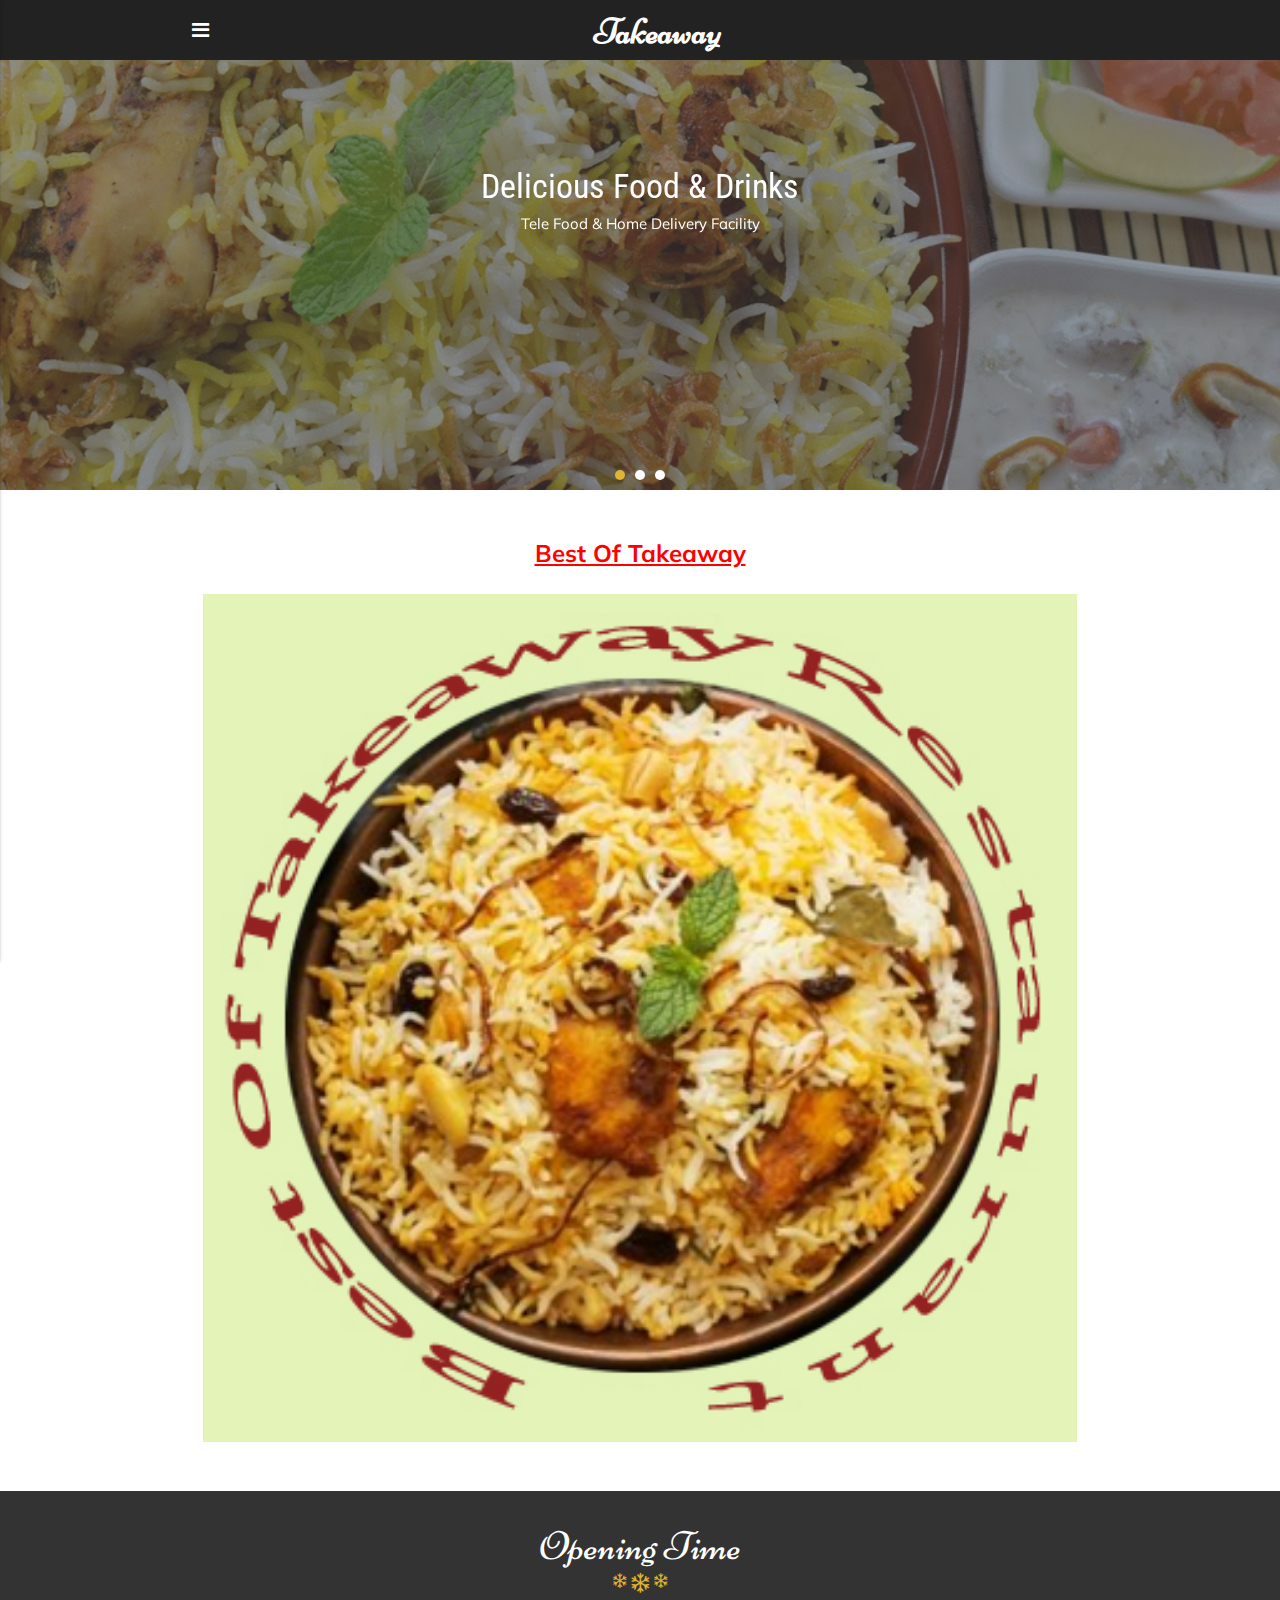
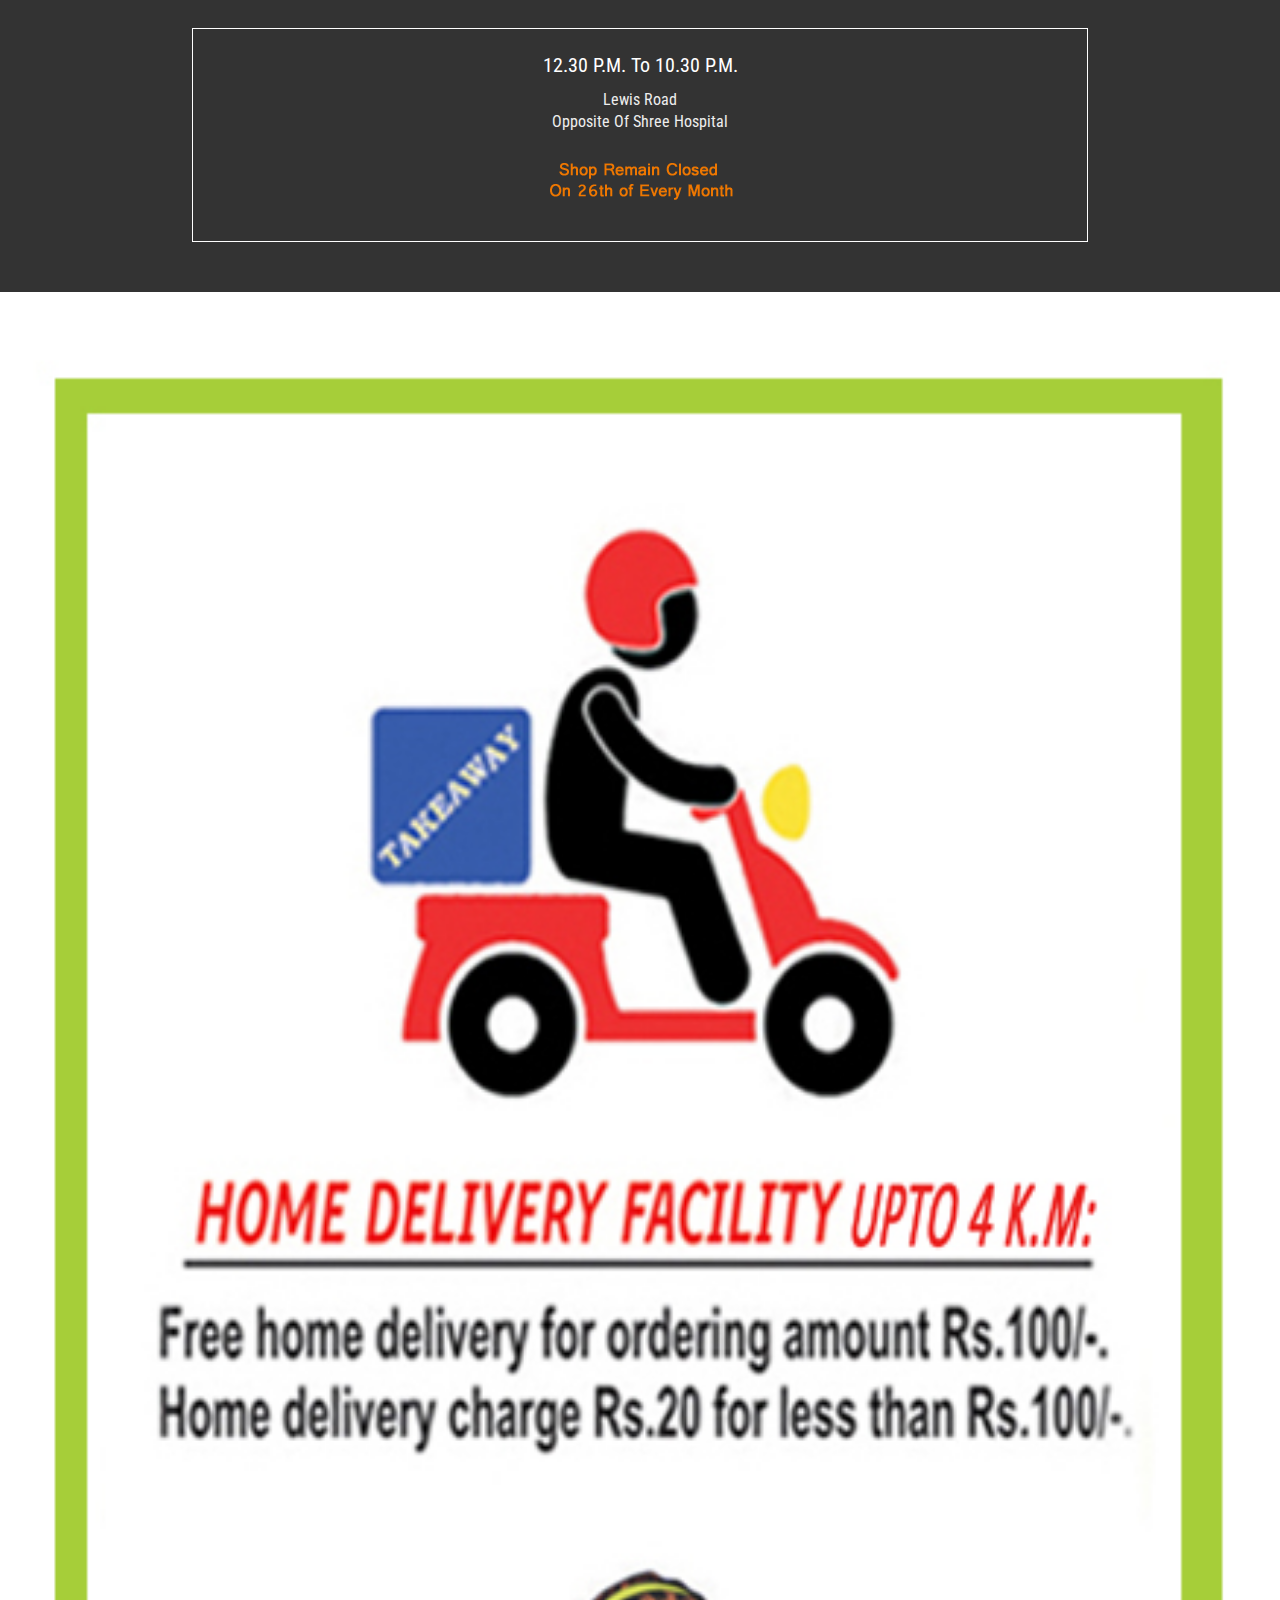
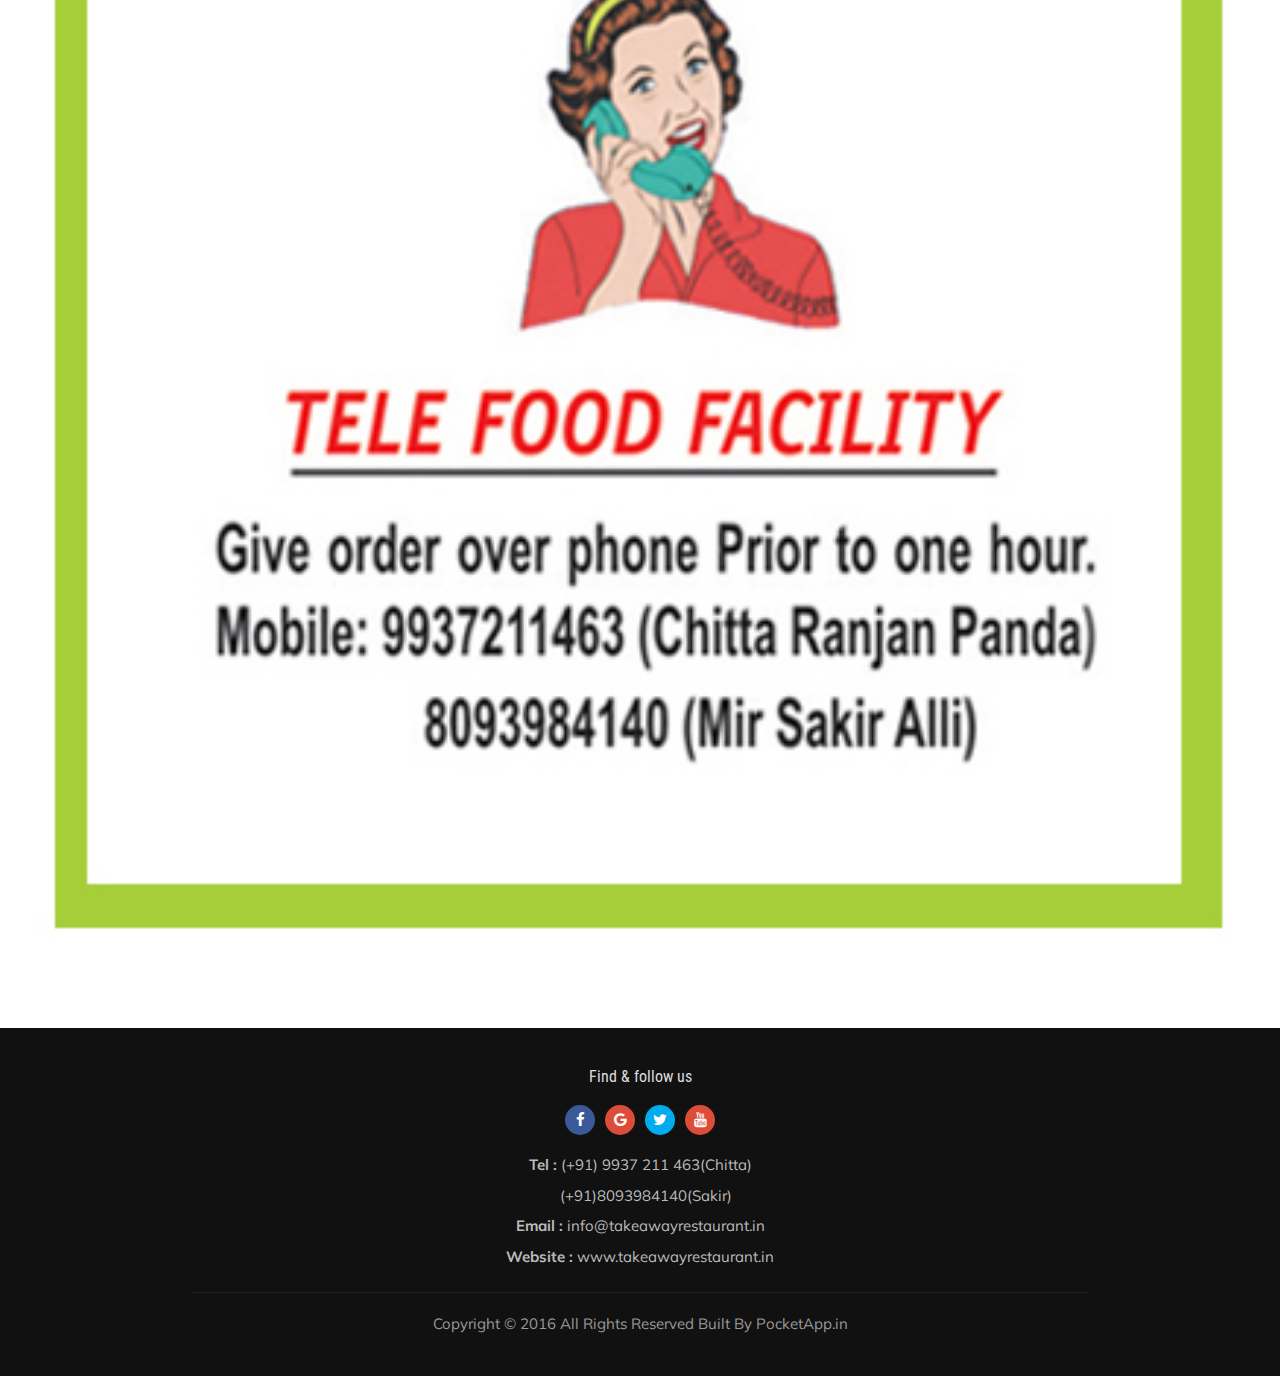
<file: index.html>
<!DOCTYPE html>
<html lang="en">
<head>
	<meta charset="UTF-8">
	<title>TAKEAWAY</title>
	<meta name="viewport" content="width=device-width, initial-scale=1  maximum-scale=1 user-scalable=no">
	<meta name="mobile-web-app-capable" content="yes">
	<meta name="HandheldFriendly" content="True">
	
	<link rel="shortcut icon" href="img/favicon.png">
	<link rel="stylesheet" href="css/font-awesome.min.css">
	<link rel="stylesheet" href="css/materialize.min.css">
	<link rel="stylesheet" href="css/slick.css">
	<link rel="stylesheet" href="css/slick-theme.css">
	<link rel="stylesheet" href="css/owl.carousel.css">
	<link rel="stylesheet" href="css/owl.theme.css">
	<link rel="stylesheet" href="css/owl.transitions.css">
	<link rel="stylesheet" href="css/style.css">	
</head>
<body>

	<!-- navbar -->
	<div class="navbar">
		<div class="container">
			<div class="panel-control-left">
				<a href="#" data-activates="slide-out-left" class="sidenav-control-left"><i class="fa fa-bars"></i></a>
			</div>
			<div class="site-title">
				<a href="index.html" class="logo"><h1>Takeaway</h1></a>
			</div>
			
		</div>
	</div>
	<!-- end navbar -->

	<!-- panel control left -->
	<div class="panel-control-left">
		<ul id="slide-out-left" class="side-nav collapsible"  data-collapsible="accordion">
			<li>
				<a href="index.html"><i class="fa fa-home"></i>Home</a>
			</li>
			<li>
				<a href="about.html"><i class="fa fa-user"></i></i>About</a>
			</li>
			<li>
				<a href="best_of_takeaway.html"><i class="fa fa-cutlery"></i>Best of Take Away</a>
			</li>
			<li>
				<div class="collapsible-header"><i class="fa fa-list"></i>Menu List<span><i class="fa fa-chevron-right"></i></span></div>
				<div class="collapsible-body">
					<ul class="side-nav-panel">
						<li><a href="veg.html">Veg</a></li>
						<li><a href="non-veg.html">Non Veg</a></li>
						<li><a href="roll_&_noodles.html">Rolls & Noodles</a></li>
						<li><a href="soup.html">Soup</a></li>
					</ul>
				</div>
			</li>
			
			<li>
				<a href="http://takeawayrestaurant.in/category/blog/" Target="_blank"><i class="fa fa-rss"></i>Blog </a>
			</li>
			
			<li>
				<a href="social_media.html"><i class="fa fa-share-alt"></i>Social Media </a>
			</li>
			
			<li>
				<a href="contact.html"><i class="fa fa-envelope"></i>Contact Us</a>
			</li>
			
		</ul>
	</div>
	<!-- end panel control left -->

	
	
	<!-- slider -->
	<div class="slider-slick app-pages">
		<div class="slider-entry">
			
			<img src="img/slider6.jpg" alt="">
			
			<div class="caption">
				<div class="container">
					<h2>Delicious Food & Drinks</h2>
					<p>Tele Food & Home Delivery Facility</p>
					
				</div>
			</div>
		</div>
		<div class="slider-entry">
		
			<img src="img/slider5.jpg" alt="">
			<div class="caption">
				<div class="container">
					<h2>Indian & Chinese</h2>
				<p>Fast Food Restaurant</p>
					
				</div>
			</div>
		</div>
		<div class="slider-entry">
			
			<img src="img/slider4.jpg" alt="">
			<div class="caption">
				<div class="container">
					<h2>Family Restaurant</h2>
					<p>Specialist In Dum Biriyani & Tandoor</p>

					
				</div>
			</div>
		</div>
	</div>
	<!-- end slider -->

	<!-- offers -->
	<div class="offers">
		<div class="container">
			<div class="row">
				<div class="col s12">
					
				
					<div id="choose1" class="col s12">
				<font color="red" size="5px"><b><u>Best Of Takeaway</u></b></font>
					<br><br>
						<a href="best_of_takeaway.html"><img src="img/best.jpg" width="100%" alt=""></a>
					</div>
				</div>
		
				
			</div>
			
		</div>
	</div>
	<!-- end offers -->

	<!-- open hours -->
	<div class="open-hours app-section">
		<div class="container">
			<div class="app-title">
				<h4>Opening Time</h4>
				<ul class="line">
					<li><i class="fa fa-snowflake-o"></i></li>
					<li class="line-center"><i class="fa fa-snowflake-o"></i></li>
					<li><i class="fa fa-snowflake-o"></i></li>
				</ul>
			</div>
			<div class="entry">
				<h5>12.30 P.M. To 10.30 P.M.</h5>
				
				<div class="dividing"></div>
				<h6>Lewis Road</h6>
				<h6>Opposite Of Shree Hospital</h6>
				<br>
				<img src="img/close.png">
				

			</div>
		</div>
		
	</div>
	<!-- end open hours -->
	<div class="entry">
				<div class="row">
					<div id="choose1" class="col s12">
					<br>
						<img src="img/delivery3.jpg" width="100%" alt="">
					</div>
				</div>
			</div>
	
	
	
	
	<!-- footer -->
	<footer>
		<div class="container">
			<h6>Find & follow us</h6>
			<ul class="icon-social">
				<li class="facebook"><a href="https://www.facebook.com/Takeawayfamilyrestaurant-687342998089132" target="_blank"><i class="fa fa-facebook"></i></a></li>
				
				<li class="google"><a href="https://plus.google.com/u/0/116189694852481809394" target="_blank"><i class="fa fa-google"></i></a></li>
				<li class="twitter"><a href="https://twitter.com/RanjanLevel" target="_blank"><i class="fa fa-twitter"></i></a></li>

				<li class="google"><a href="https://www.youtube.com/channel/UCvaFiGs_NySts3w0Gv2DWqQ" target="_blank"><i class="fa fa-youtube"></i></a></li>
				
			</ul>
			<div class="tel-fax-mail">
				<ul>
					<li><span>Tel :</span> (+91) 9937 211 463(Chitta)</li>
					<li><span></span>&nbsp;&nbsp; (+91)8093984140(Sakir)</li>
					
					<li><span>Email :</span> info@takeawayrestaurant.in</li>
					<li><span>Website :</span> www.takeawayrestaurant.in</li>

				</ul>
			</div>
			<div class="ft-bottom">
				<span>Copyright © 2016 All Rights Reserved 
Built By PocketApp.in  </span>
			</div>
		</div>
	</footer>
	<!-- end footer -->
	
	<!-- script -->
	<script src="js/jquery.min.js"></script>
	<script src="js/materialize.min.js"></script>
	<script src="js/slick.min.js"></script>
	<script src="js/owl.carousel.min.js"></script>
	<script src="js/custom.js"></script>
</body>
</html>
</file>
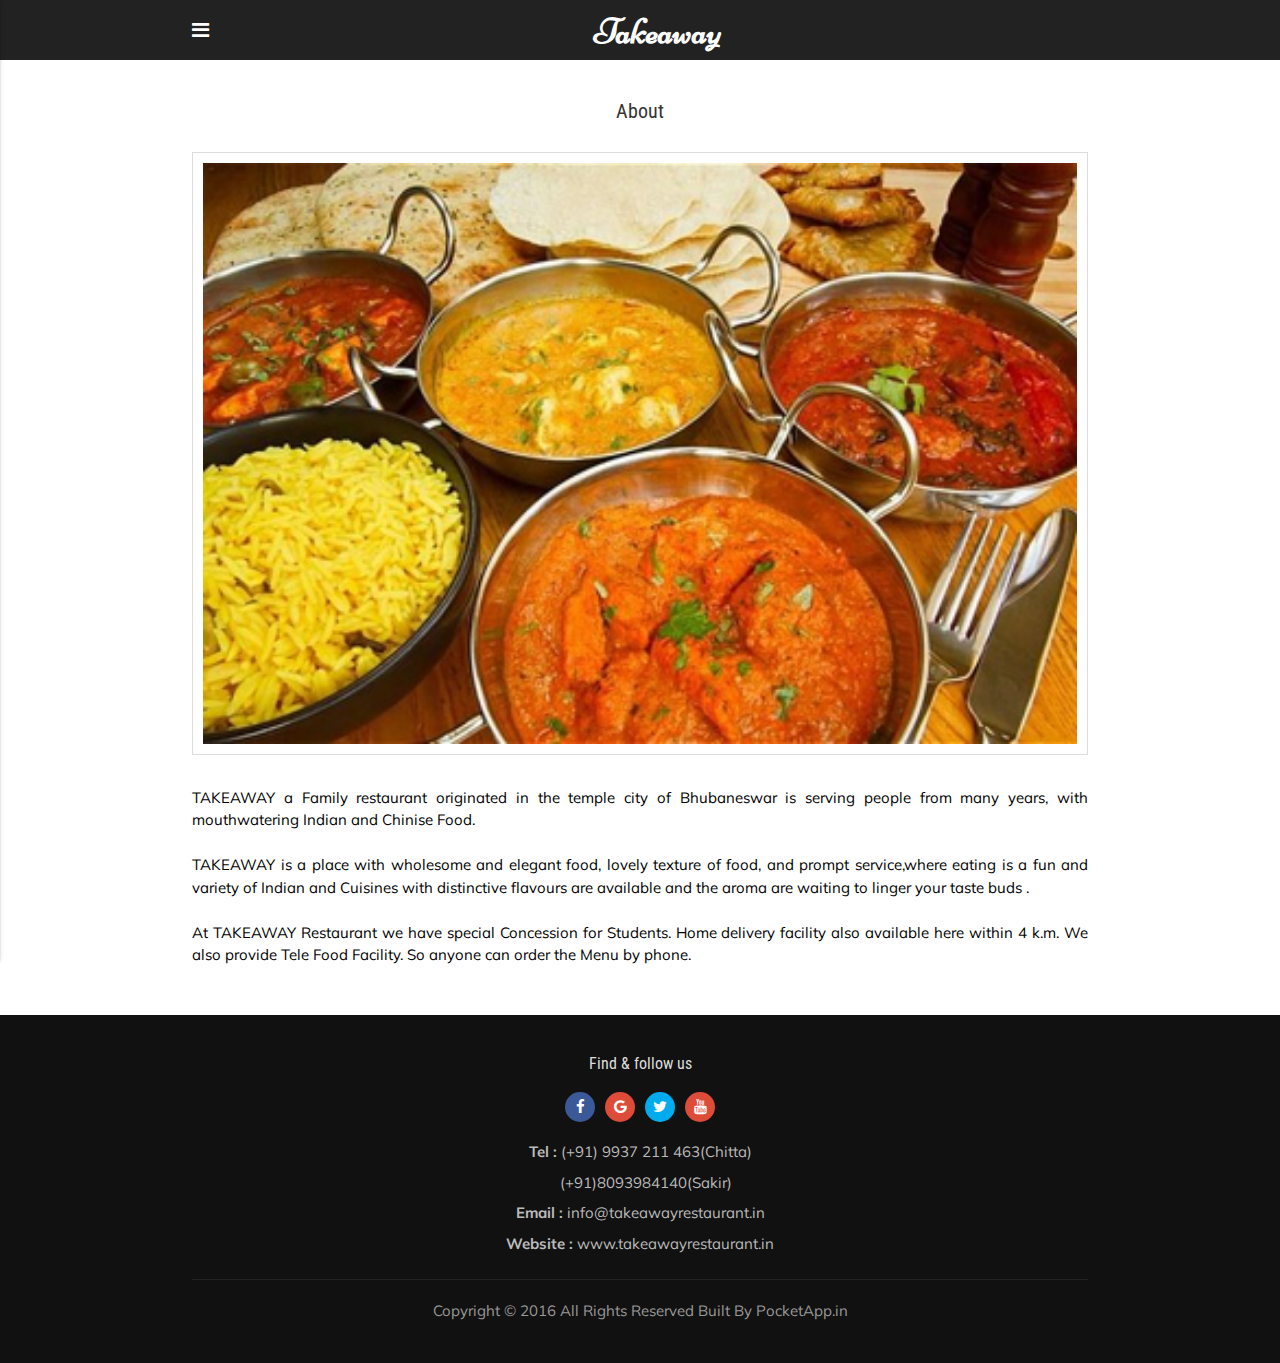
<file: about.html>
<!DOCTYPE html>
<html lang="en">
<head>
	<meta charset="UTF-8">
	<title>TAKEAWAY</title>
	<meta name="viewport" content="width=device-width, initial-scale=1  maximum-scale=1 user-scalable=no">
	<meta name="mobile-web-app-capable" content="yes">
	<meta name="HandheldFriendly" content="True">
	
	<link rel="shortcut icon" href="img/favicon.png">
	<link rel="stylesheet" href="css/font-awesome.min.css">
	<link rel="stylesheet" href="css/materialize.min.css">
	<link rel="stylesheet" href="css/slick.css">
	<link rel="stylesheet" href="css/slick-theme.css">
	<link rel="stylesheet" href="css/owl.carousel.css">
	<link rel="stylesheet" href="css/owl.theme.css">
	<link rel="stylesheet" href="css/owl.transitions.css">
	<link rel="stylesheet" href="css/style.css">
</head>
<body>

	<!-- navbar -->
	<div class="navbar">
		<div class="container">
			<div class="panel-control-left">
				<a href="#" data-activates="slide-out-left" class="sidenav-control-left"><i class="fa fa-bars"></i></a>
			</div>
			<div class="site-title">
				<a href="index.html" class="logo"><h1>Takeaway</h1></a>
			</div>
			
		</div>
	</div>
	<!-- end navbar -->

	<!-- panel control left -->
	<div class="panel-control-left">
		<ul id="slide-out-left" class="side-nav collapsible"  data-collapsible="accordion">
			<li>
				<a href="index.html"><i class="fa fa-home"></i>Home</a>
			</li>
			<li>
				<a href="about.html"><i class="fa fa-user"></i></i>About</a>
			</li>
			<li>
				<a href="best_of_takeaway.html"><i class="fa fa-cutlery"></i>Best of Take Away</a>
			</li>
			<li>
				<div class="collapsible-header"><i class="fa fa-list"></i>Menu List<span><i class="fa fa-chevron-right"></i></span></div>
				<div class="collapsible-body">
					<ul class="side-nav-panel">
						<li><a href="veg.html">Veg</a></li>
						<li><a href="non-veg.html">Non Veg</a></li>
						<li><a href="roll_&_noodles.html">Rolls & Noodles</a></li>
						<li><a href="soup.html">Soup</a></li>
					</ul>
				</div>
			</li>
			
			<li>
				<a href="http://takeawayrestaurant.in/category/blog/" Target="_blank"><i class="fa fa-rss"></i>Blog </a>
			</li>
			
			<li>
				<a href="social_media.html"><i class="fa fa-share-alt"></i>Social Media </a>
			</li>
			
			<li>
				<a href="contact.html"><i class="fa fa-envelope"></i>Contact Us</a>
			</li>
			
		</ul>
	</div>
	<!-- end panel control left -->
	

	<!-- product details -->
	<div class="product-details app-pages app-section">
		<div class="container">
		<div class="pages-title">
				<h5>About</h5>
			</div>
			<div class="entry">
				<div class="row">
					<div id="choose1" class="col s12">
						<img src="img/about.jpg" width="100%" alt="">
					</div>
					
					
				</div>
			</div>
			<div class="details">
				
				
				<p align="justify">TAKEAWAY a Family restaurant originated in the temple city of Bhubaneswar is serving people from many years, with mouthwatering Indian and Chinise Food. <br><br>TAKEAWAY is a place with wholesome and elegant food, lovely texture of food, and prompt service,where eating is a fun and variety of Indian and Cuisines with distinctive flavours are available and the aroma are waiting to linger your taste buds .<br><br>

At TAKEAWAY Restaurant we have special Concession for Students. Home delivery facility also available here within 4 k.m. We also provide Tele Food Facility. So anyone can order the Menu by phone.</p>
				
			</div>
			
		</div>
	</div>
	<!-- end product details -->
	
	<!-- footer -->
	<footer>
		<div class="container">
			<h6>Find & follow us</h6>
			<ul class="icon-social">
				<li class="facebook"><a href="https://www.facebook.com/Takeawayfamilyrestaurant-687342998089132" target="_blank"><i class="fa fa-facebook"></i></a></li>
				
				<li class="google"><a href="https://plus.google.com/u/0/116189694852481809394" target="_blank"><i class="fa fa-google"></i></a></li>
				<li class="twitter"><a href="https://twitter.com/RanjanLevel" target="_blank"><i class="fa fa-twitter"></i></a></li>

				<li class="google"><a href="https://www.youtube.com/channel/UCvaFiGs_NySts3w0Gv2DWqQ" target="_blank"><i class="fa fa-youtube"></i></a></li>
				
			</ul>
			<div class="tel-fax-mail">
				<ul>
					<li><span>Tel :</span> (+91) 9937 211 463(Chitta)</li>
					<li><span></span>&nbsp;&nbsp; (+91)8093984140(Sakir)</li>
					
					<li><span>Email :</span> info@takeawayrestaurant.in</li>
					<li><span>Website :</span> www.takeawayrestaurant.in</li>

				</ul>
			</div>
			<div class="ft-bottom">
				<span>Copyright © 2016 All Rights Reserved 
Built By PocketApp.in  </span>
			</div>
		</div>
	</footer>
	<!-- end footer -->
	
	<!-- script -->
	<script src="js/jquery.min.js"></script>
	<script src="js/materialize.min.js"></script>
	<script src="js/slick.min.js"></script>
	<script src="js/owl.carousel.min.js"></script>
	<script src="js/custom.js"></script>
</body>
</html>
</file>
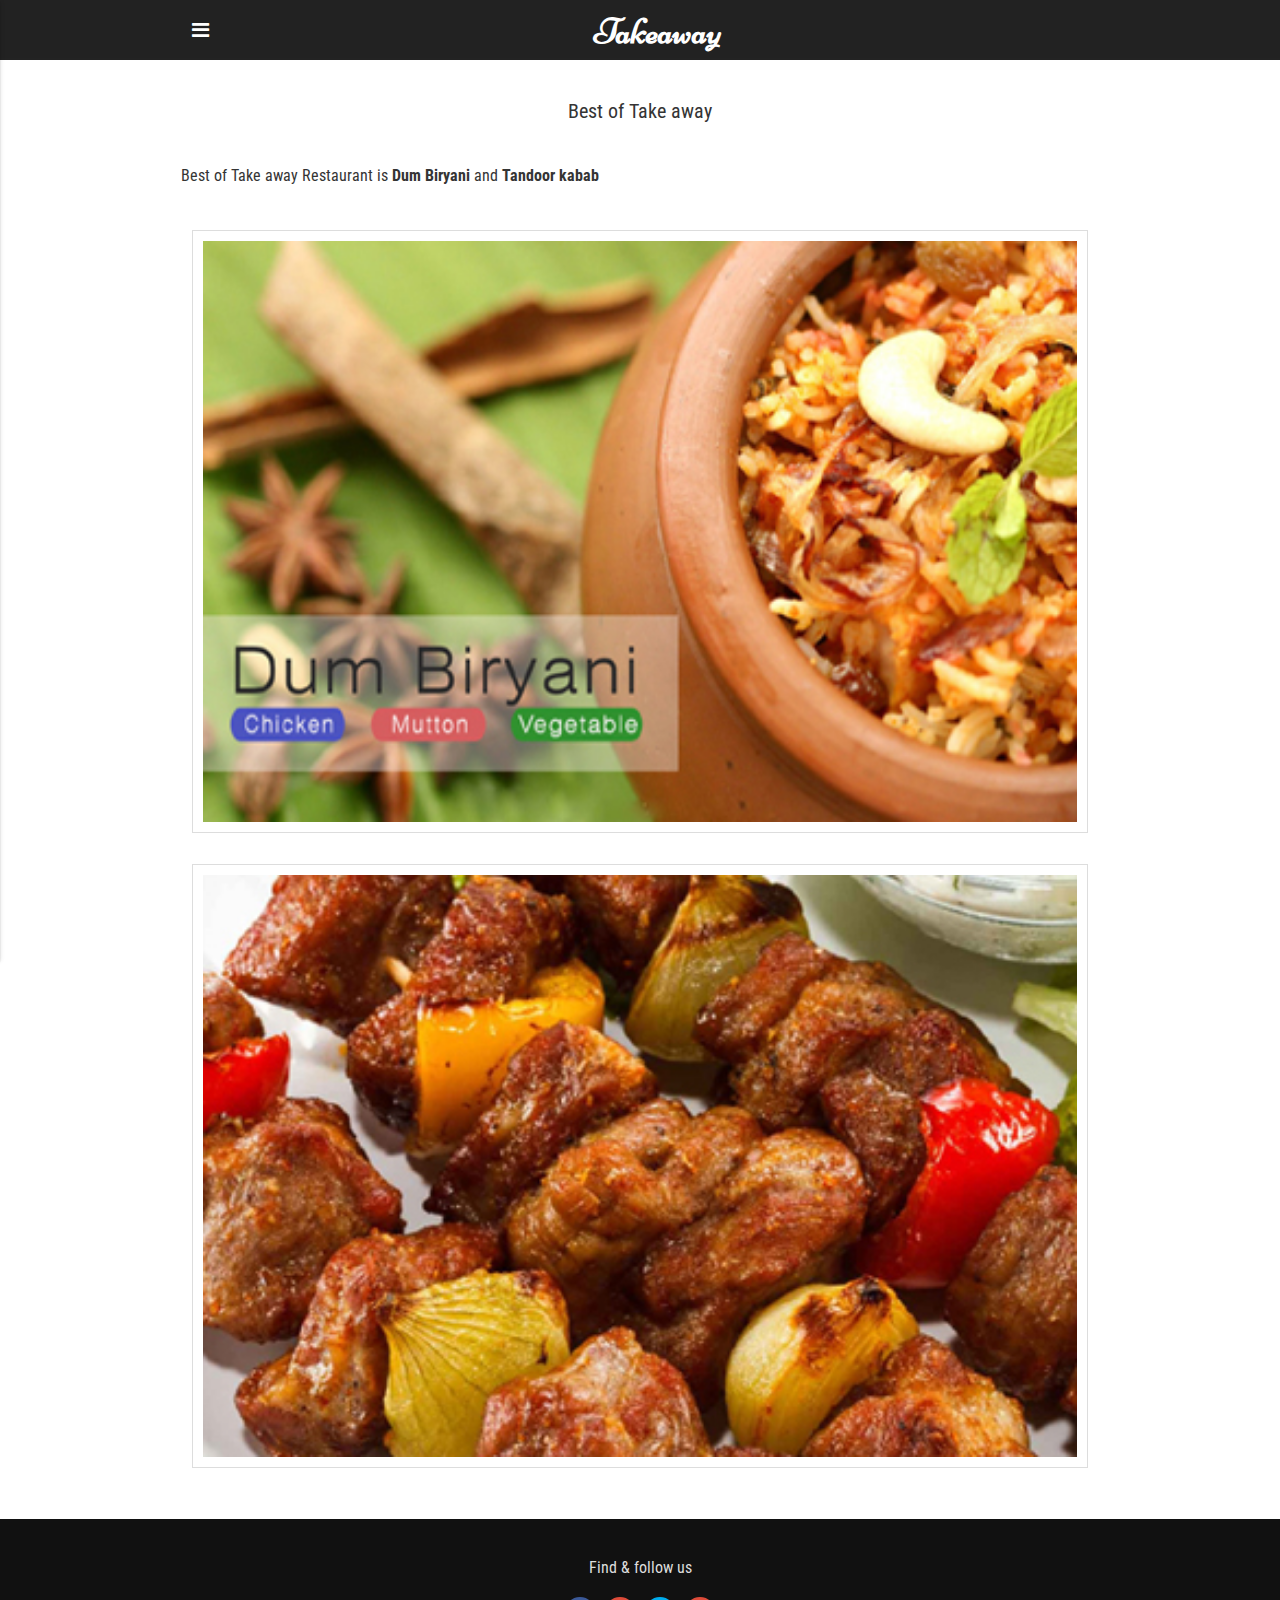
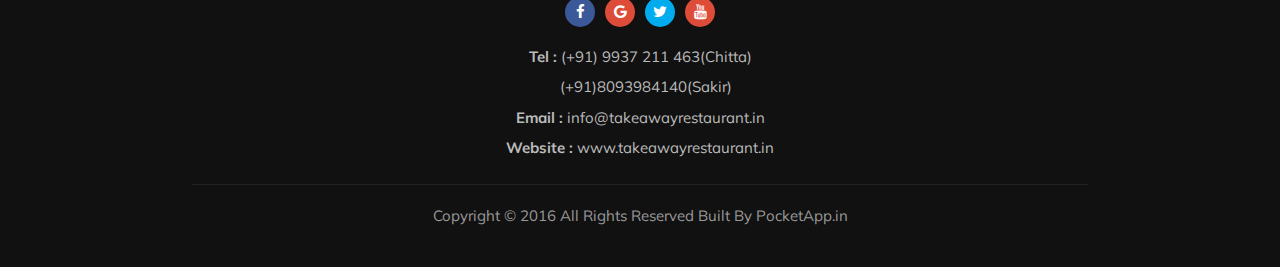
<file: best_of_takeaway.html>
<!DOCTYPE html>
<html lang="en">
<head>
	<meta charset="UTF-8">
	<title>TAKEAWAY</title>
	<meta name="viewport" content="width=device-width, initial-scale=1  maximum-scale=1 user-scalable=no">
	<meta name="mobile-web-app-capable" content="yes">
	<meta name="HandheldFriendly" content="True">
	
	<link rel="shortcut icon" href="img/favicon.png">
	<link rel="stylesheet" href="css/font-awesome.min.css">
	<link rel="stylesheet" href="css/materialize.min.css">
	<link rel="stylesheet" href="css/slick.css">
	<link rel="stylesheet" href="css/slick-theme.css">
	<link rel="stylesheet" href="css/owl.carousel.css">
	<link rel="stylesheet" href="css/owl.theme.css">
	<link rel="stylesheet" href="css/owl.transitions.css">
	<link rel="stylesheet" href="css/style.css">
</head>
<body>

	<!-- navbar -->
	<div class="navbar">
		<div class="container">
			<div class="panel-control-left">
				<a href="#" data-activates="slide-out-left" class="sidenav-control-left"><i class="fa fa-bars"></i></a>
			</div>
			<div class="site-title">
				<a href="index.html" class="logo"><h1>Takeaway</h1></a>
			</div>
			
		</div>
	</div>
	<!-- end navbar -->

	<!-- panel control left -->
	<div class="panel-control-left">
		<ul id="slide-out-left" class="side-nav collapsible"  data-collapsible="accordion">
			<li>
				<a href="index.html"><i class="fa fa-home"></i>Home</a>
			</li>
			<li>
				<a href="about.html"><i class="fa fa-user"></i></i>About</a>
			</li>
			<li>
				<a href="best_of_takeaway.html"><i class="fa fa-cutlery"></i>Best of Take Away</a>
			</li>
			<li>
				<div class="collapsible-header"><i class="fa fa-list"></i>Menu List<span><i class="fa fa-chevron-right"></i></span></div>
				<div class="collapsible-body">
					<ul class="side-nav-panel">
						<li><a href="veg.html">Veg</a></li>
						<li><a href="non-veg.html">Non Veg</a></li>
						<li><a href="roll_&_noodles.html">Rolls & Noodles</a></li>
						<li><a href="soup.html">Soup</a></li>
					</ul>
				</div>
			</li>
			
			<li>
				<a href="http://takeawayrestaurant.in/category/blog/" Target="_blank"><i class="fa fa-rss"></i>Blog </a>
			</li>
			
			<li>
				<a href="social_media.html"><i class="fa fa-share-alt"></i>Social Media </a>
			</li>
			
			<li>
				<a href="contact.html"><i class="fa fa-envelope"></i>Contact Us</a>
			</li>
			
		</ul>
	</div>
	<!-- end panel control left -->

	

	<!-- product details -->
	<div class="product-details app-pages app-section">
		<div class="container">
			<div class="entry">
				<div class="row">
				<div class="details">
				<center><h5>Best of Take away</h5></center>
				<br><br>
				<h6>Best of Take away Restaurant is <b>Dum Biryani</b> and <b>Tandoor kabab</b></h6>
				<br><br>
			</div>
					<div id="choose1" class="col s12">
						<img src="img/best1.jpg" width="100%" alt="">
					</div>
					
					
				</div>
		
          <div class="details">
			</div>
					<div id="choose1" class="col s12">
						<img src="img/best2.jpg" width="100%" alt="">
					</div>
					
					
				</div>
			</div>
			
			</div>
		</div>
	</div>
	<!-- end product details -->
	
	<!-- footer -->
	<footer>
		<div class="container">
			<h6>Find & follow us</h6>
			<ul class="icon-social">
				<li class="facebook"><a href="https://www.facebook.com/Takeawayfamilyrestaurant-687342998089132" target="_blank"><i class="fa fa-facebook"></i></a></li>
				
				<li class="google"><a href="https://plus.google.com/u/0/116189694852481809394" target="_blank"><i class="fa fa-google"></i></a></li>
				<li class="twitter"><a href="https://twitter.com/RanjanLevel" target="_blank"><i class="fa fa-twitter"></i></a></li>

				<li class="google"><a href="https://www.youtube.com/channel/UCvaFiGs_NySts3w0Gv2DWqQ" target="_blank"><i class="fa fa-youtube"></i></a></li>
				
			</ul>
			<div class="tel-fax-mail">
				<ul>
					<li><span>Tel :</span> (+91) 9937 211 463(Chitta)</li>
					<li><span></span>&nbsp;&nbsp; (+91)8093984140(Sakir)</li>
					
					<li><span>Email :</span> info@takeawayrestaurant.in</li>
					<li><span>Website :</span> www.takeawayrestaurant.in</li>

				</ul>
			</div>
			<div class="ft-bottom">
				<span>Copyright © 2016 All Rights Reserved 
Built By PocketApp.in  </span>
			</div>
		</div>
	</footer>
	<!-- end footer -->
	
	<!-- script -->
	<script src="js/jquery.min.js"></script>
	<script src="js/materialize.min.js"></script>
	<script src="js/slick.min.js"></script>
	<script src="js/owl.carousel.min.js"></script>
	<script src="js/custom.js"></script>
</body>
</html>
</file>
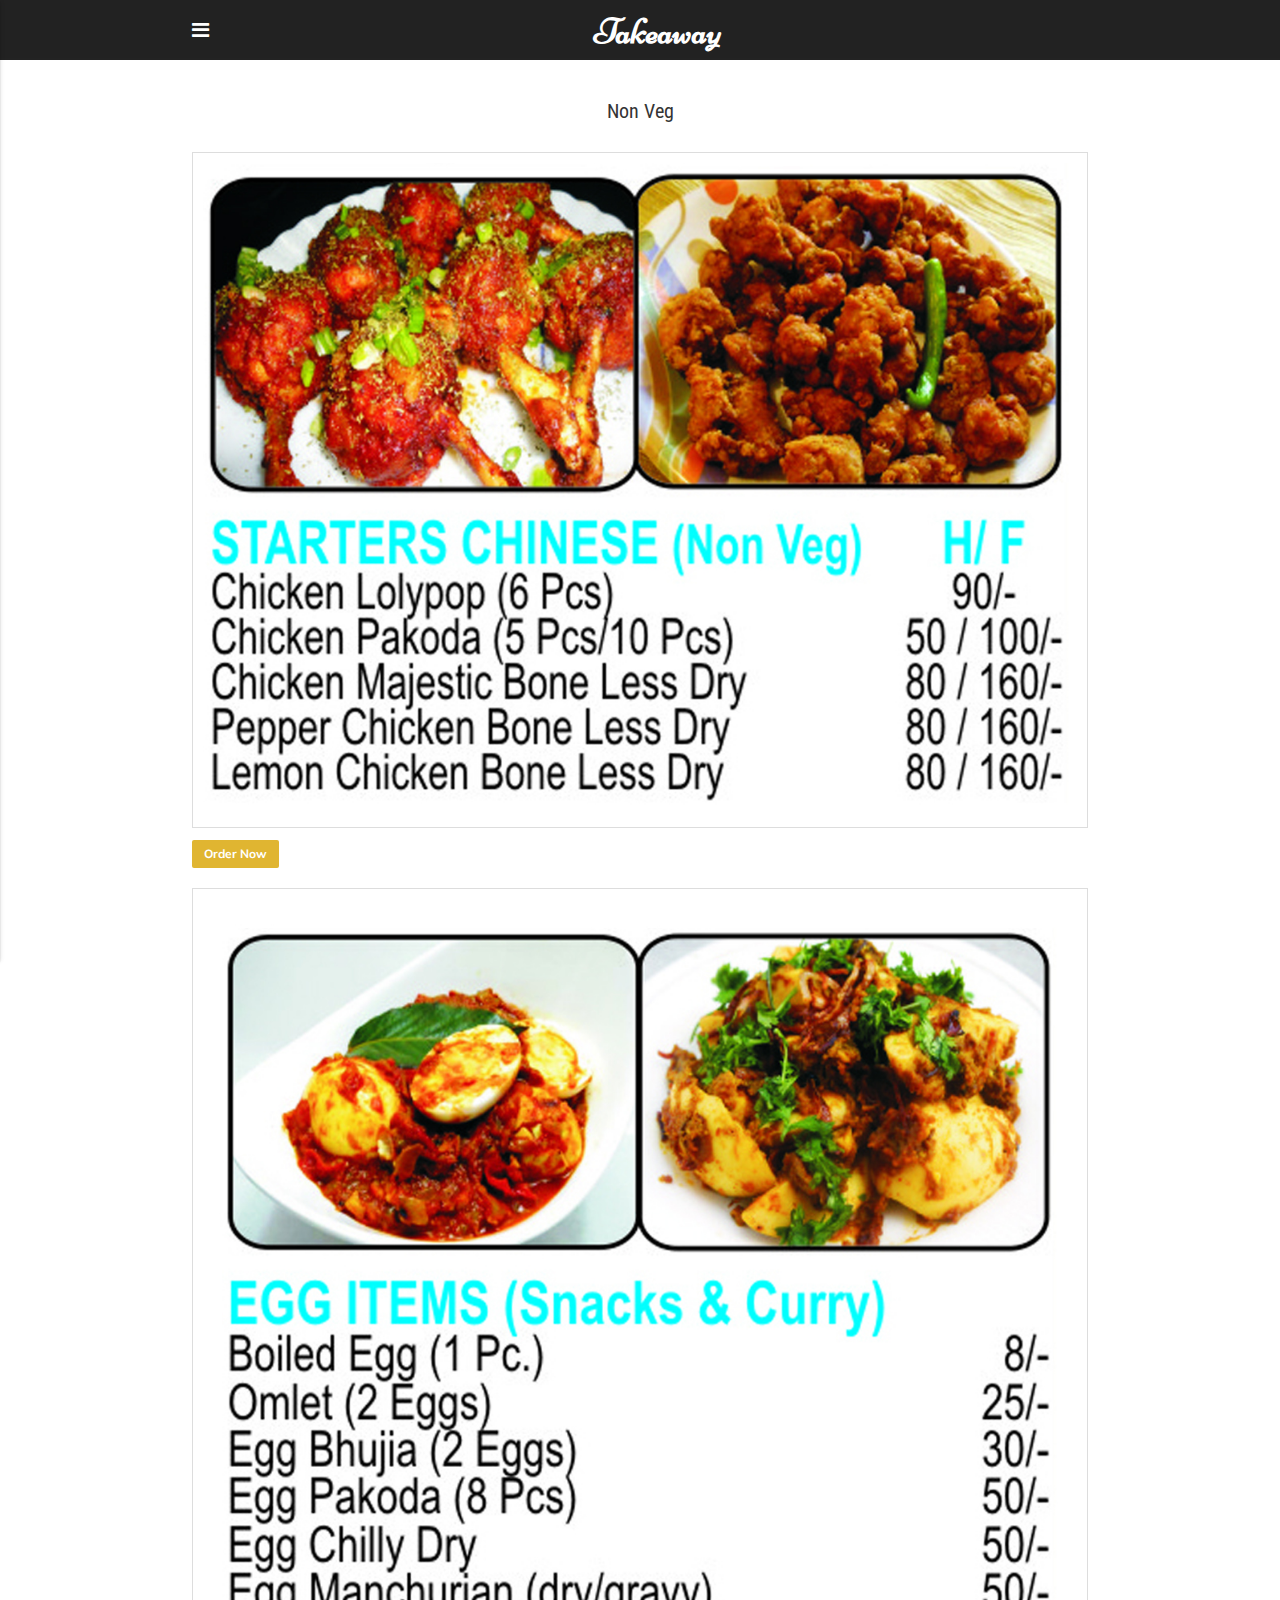
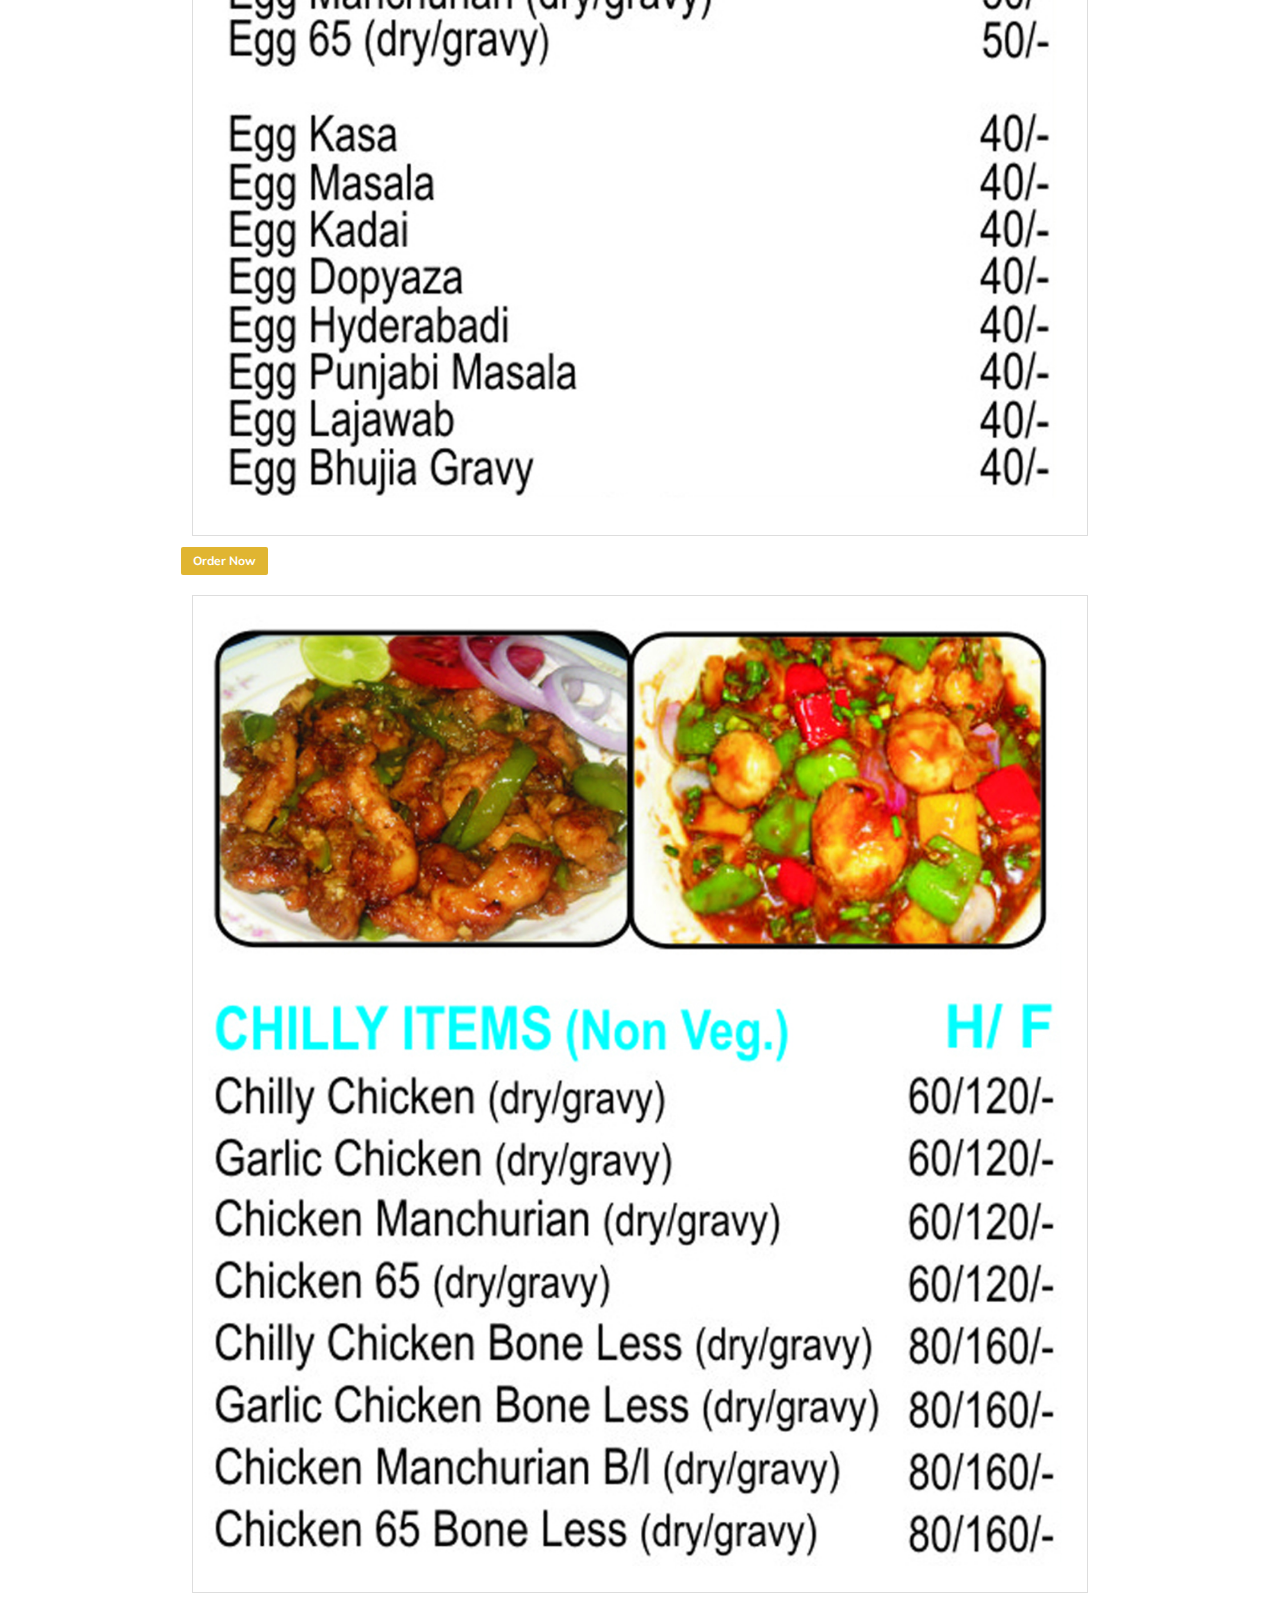
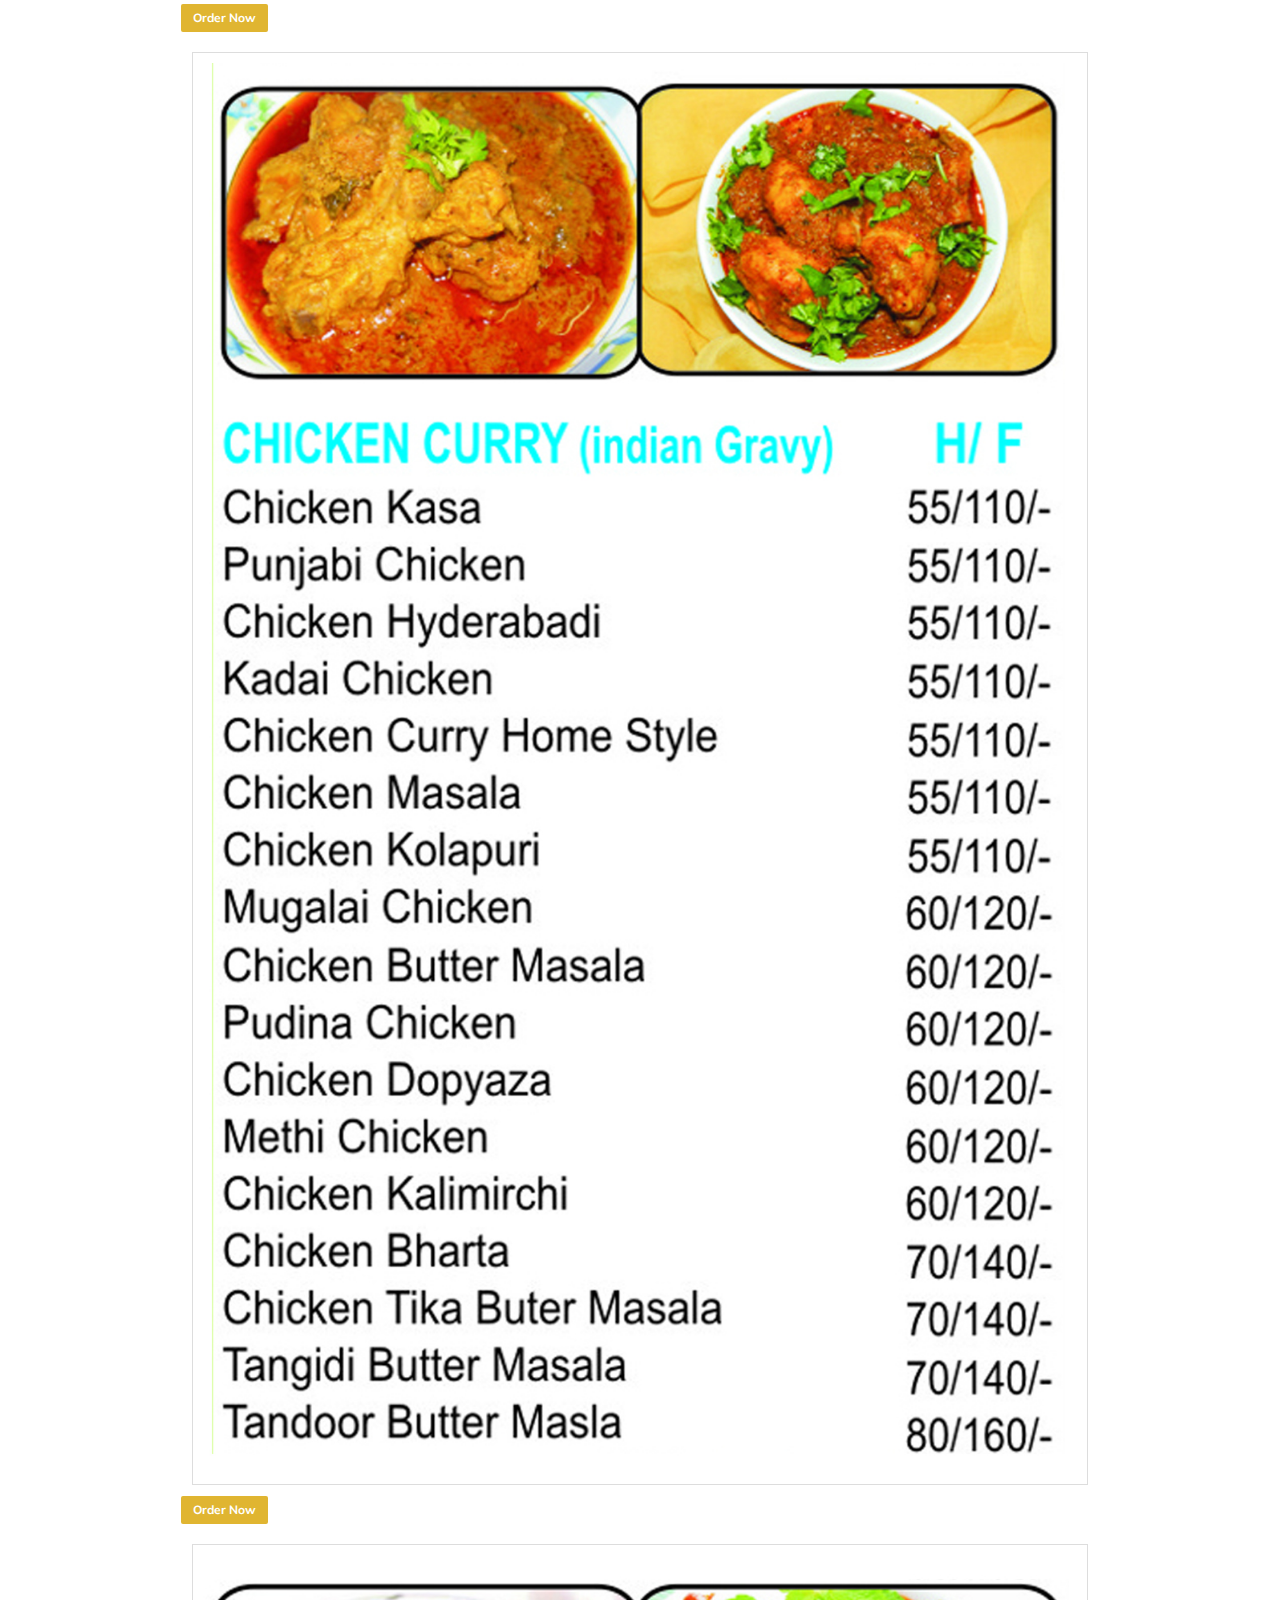
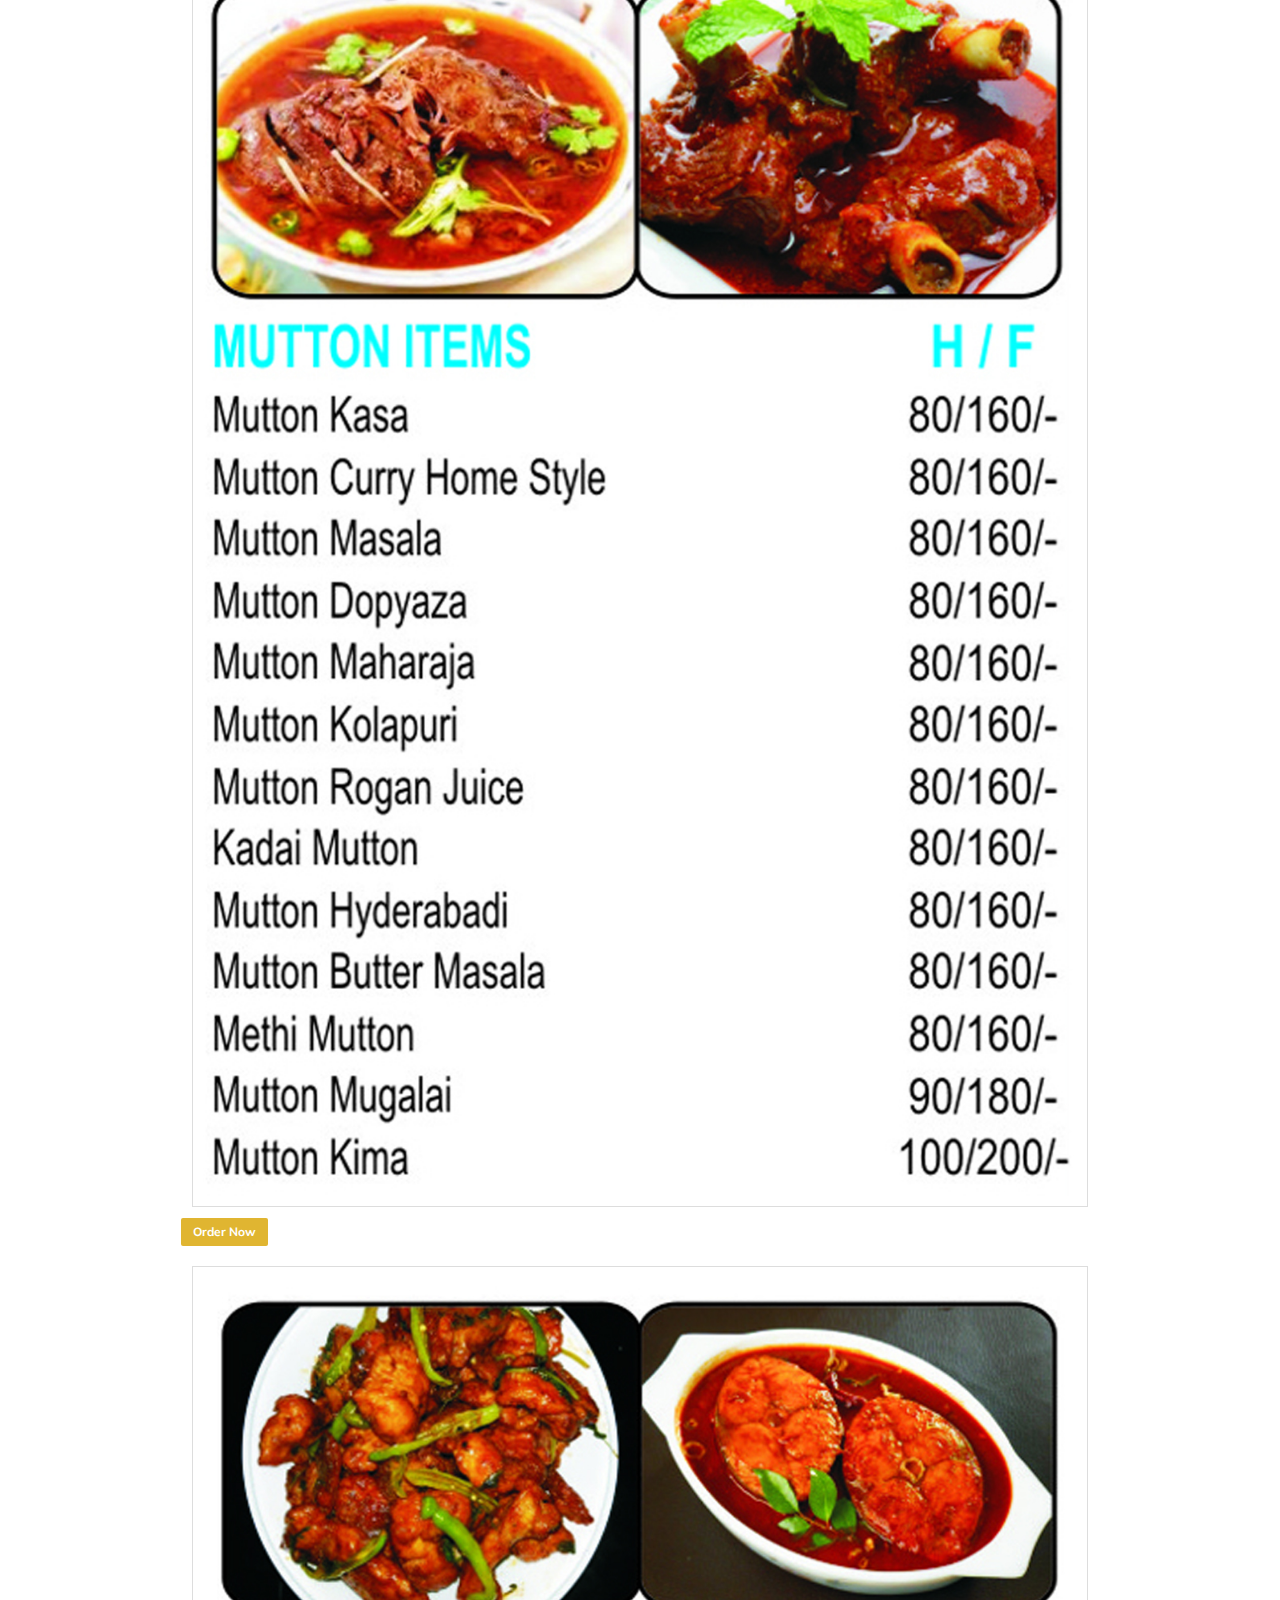
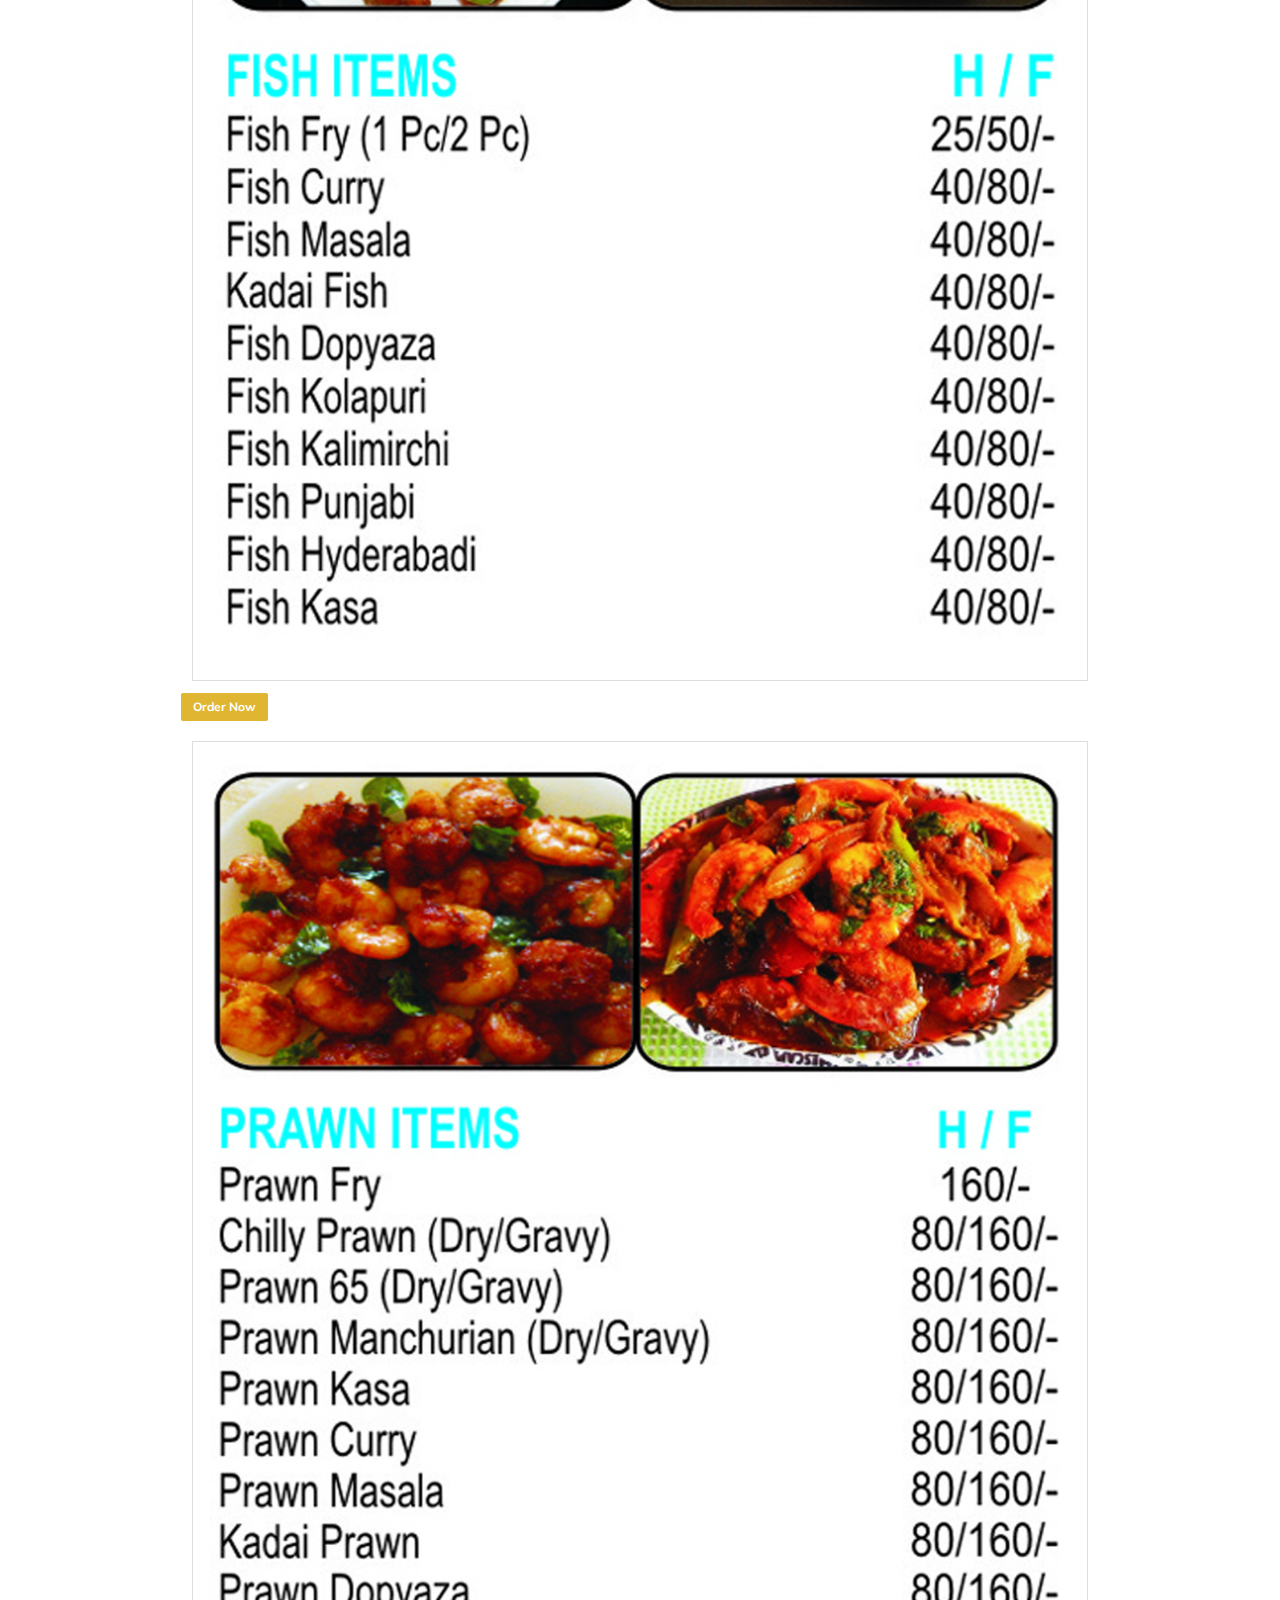
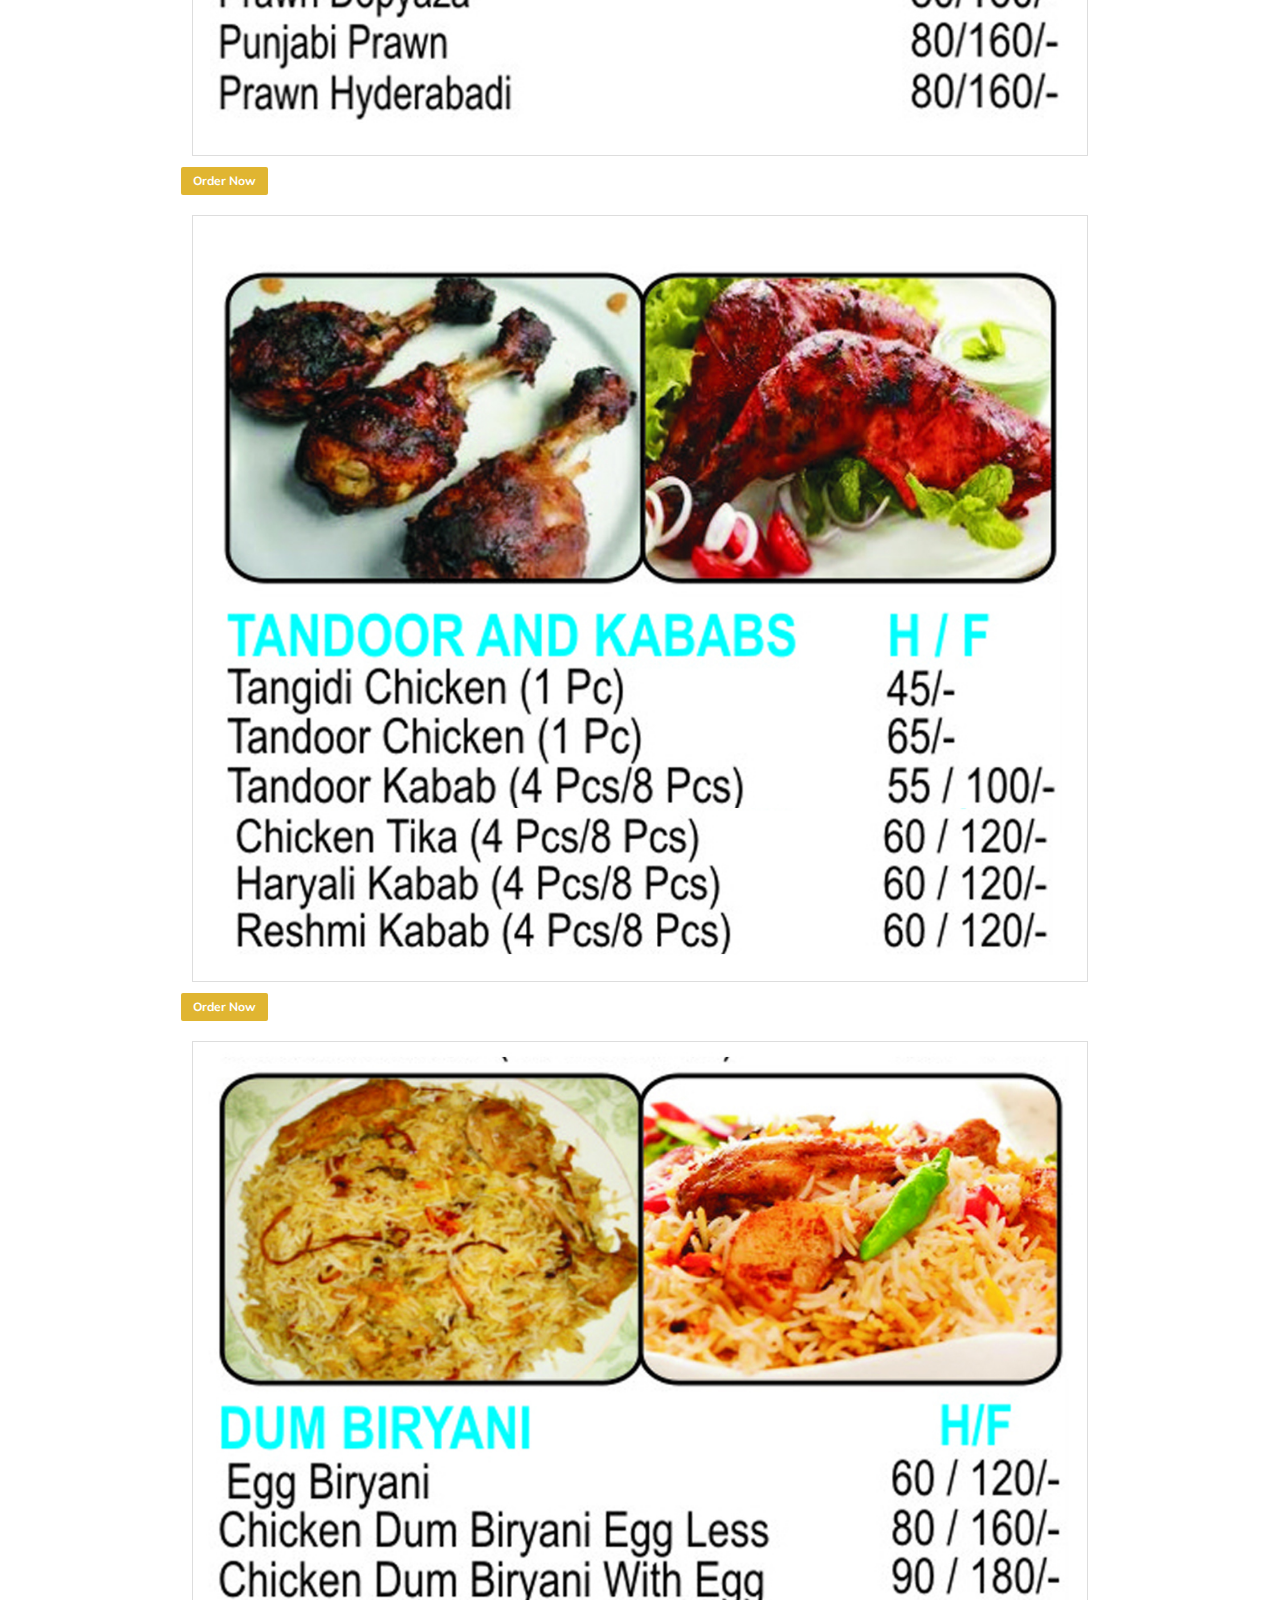
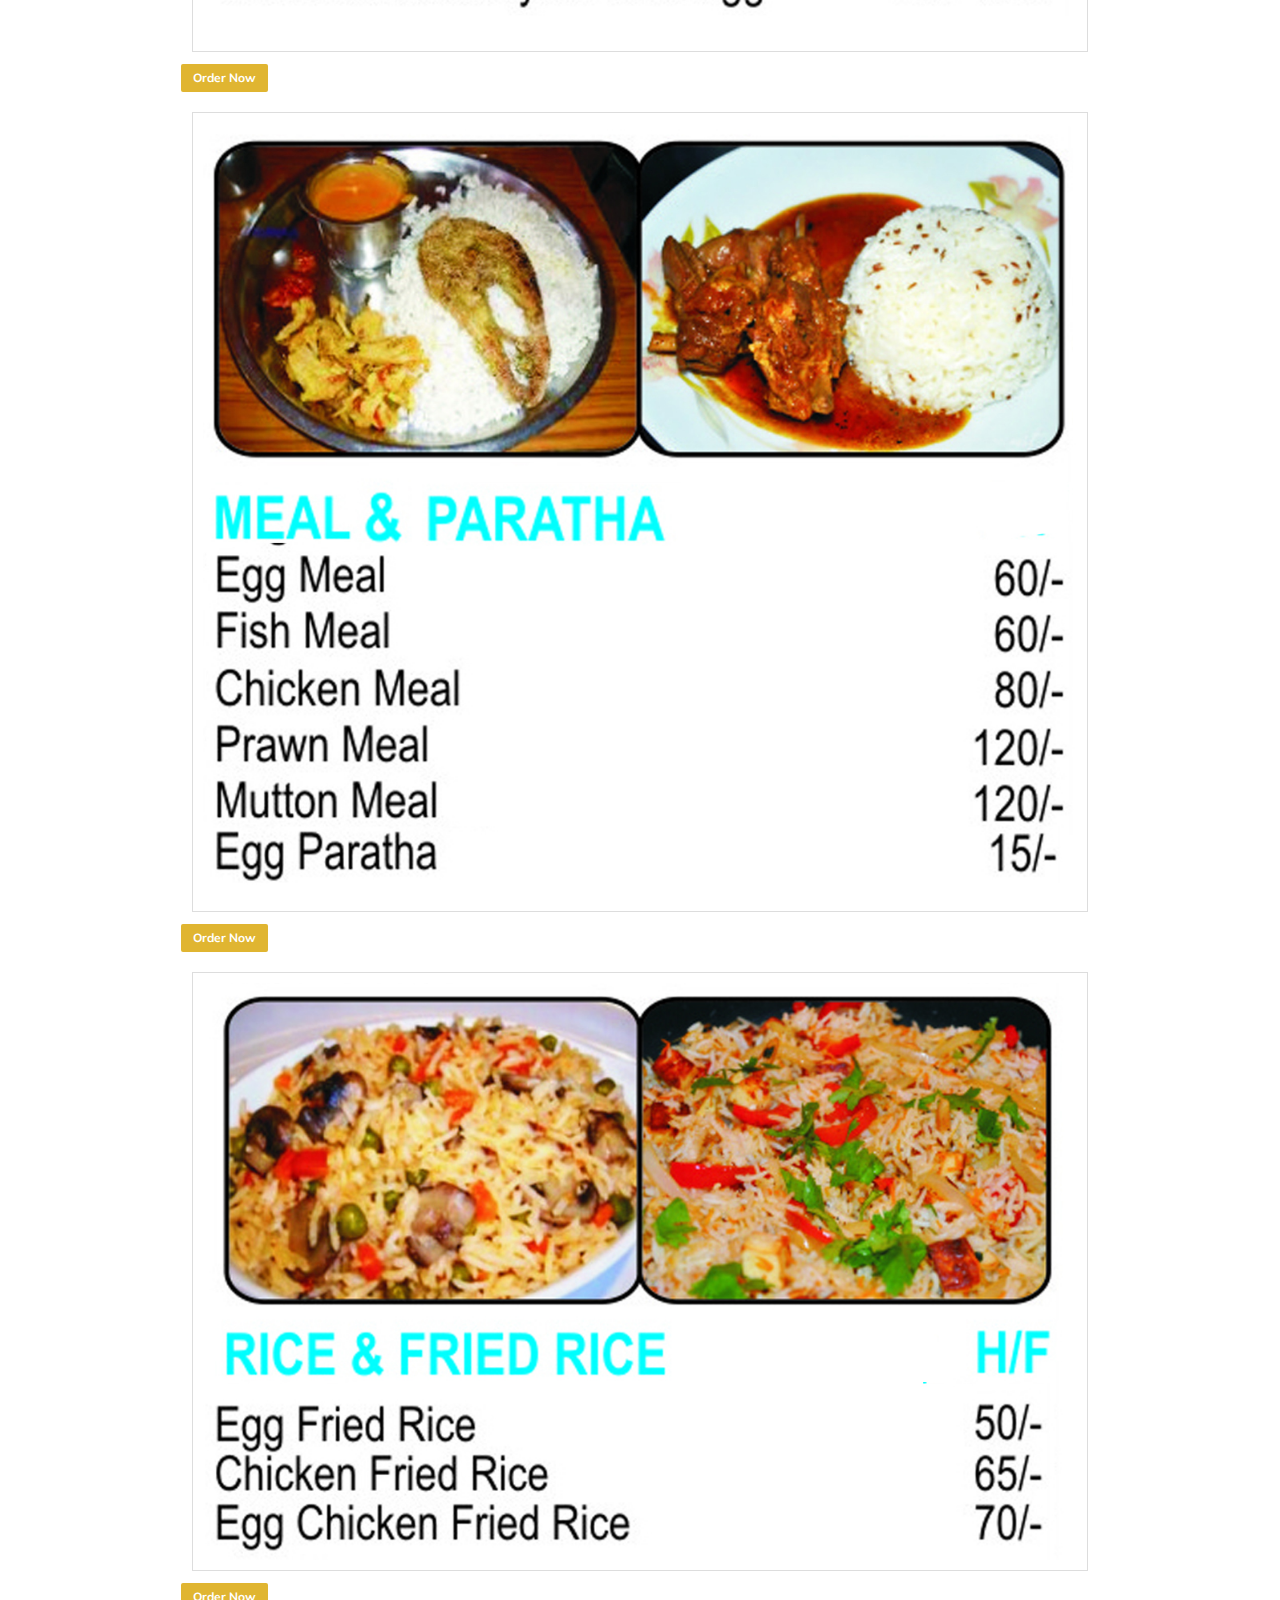
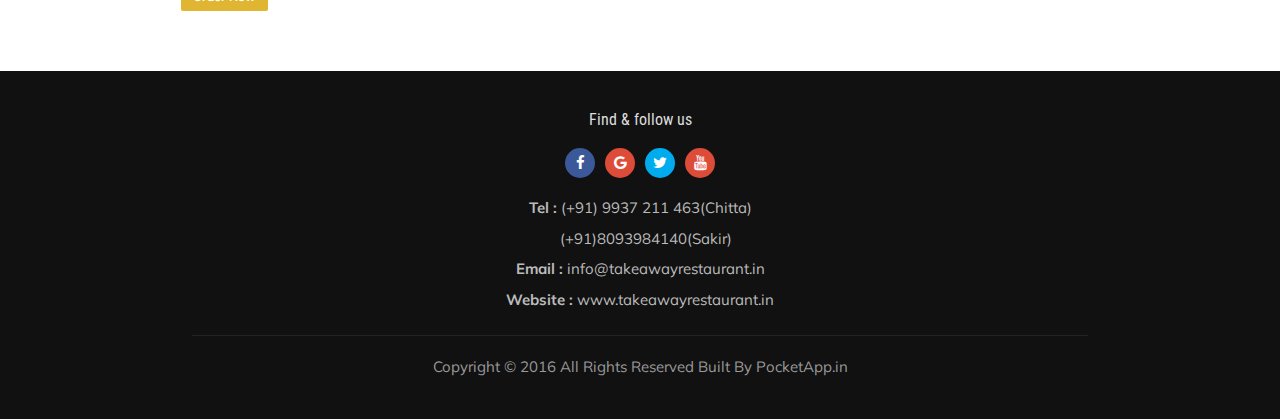
<file: non-veg.html>
<!DOCTYPE html>
<html lang="en">
<head>
	<meta charset="UTF-8">
	<title>TAKEAWAY</title>
	<meta name="viewport" content="width=device-width, initial-scale=1  maximum-scale=1 user-scalable=no">
	<meta name="mobile-web-app-capable" content="yes">
	<meta name="HandheldFriendly" content="True">
	
	<link rel="shortcut icon" href="img/favicon.png">
	<link rel="stylesheet" href="css/font-awesome.min.css">
	<link rel="stylesheet" href="css/materialize.min.css">
	<link rel="stylesheet" href="css/slick.css">
	<link rel="stylesheet" href="css/slick-theme.css">
	<link rel="stylesheet" href="css/owl.carousel.css">
	<link rel="stylesheet" href="css/owl.theme.css">
	<link rel="stylesheet" href="css/owl.transitions.css">
	<link rel="stylesheet" href="css/style.css">
</head>
<body>

	<!-- navbar -->
	<div class="navbar">
		<div class="container">
			<div class="panel-control-left">
				<a href="#" data-activates="slide-out-left" class="sidenav-control-left"><i class="fa fa-bars"></i></a>
			</div>
			<div class="site-title">
				<a href="index.html" class="logo"><h1>Takeaway</h1></a>
			</div>
			
		</div>
	</div>
	<!-- end navbar -->

	<!-- panel control left -->
	<div class="panel-control-left">
		<ul id="slide-out-left" class="side-nav collapsible"  data-collapsible="accordion">
			<li>
				<a href="index.html"><i class="fa fa-home"></i>Home</a>
			</li>
			<li>
				<a href="about.html"><i class="fa fa-user"></i></i>About</a>
			</li>
			<li>
				<a href="best_of_takeaway.html"><i class="fa fa-cutlery"></i>Best of Take Away</a>
			</li>
			<li>
				<div class="collapsible-header"><i class="fa fa-list"></i>Menu List<span><i class="fa fa-chevron-right"></i></span></div>
				<div class="collapsible-body">
					<ul class="side-nav-panel">
						<li><a href="veg.html">Veg</a></li>
						<li><a href="non-veg.html">Non Veg</a></li>
						<li><a href="roll_&_noodles.html">Rolls & Noodles</a></li>
						<li><a href="soup.html">Soup</a></li>
					</ul>
				</div>
			</li>
			
			<li>
				<a href="http://takeawayrestaurant.in/category/blog/" Target="_blank"><i class="fa fa-rss"></i>Blog </a>
			</li>
			
			<li>
				<a href="social_media.html"><i class="fa fa-share-alt"></i>Social Media </a>
			</li>
			
			<li>
				<a href="contact.html"><i class="fa fa-envelope"></i>Contact Us</a>
			</li>
			
		</ul>
	</div>
	<!-- end panel control left -->
	

	

	<!-- menu list -->
	<div class="product-details app-pages app-section">
		<div class="container">
		<div class="pages-title">
				<h5>Non Veg</h5>
			</div>
			<div class="entry">
				<div class="row">
					<div id="choose1" class="col s12">
						<img src="img/nonvegstater.jpg" width="100%" alt="">
						<a href="http://takeawayrestaurant.in/order-now/" target="_blank"><button type="button" class="button">Order Now</button></a>
					</div>
					
					
				</div>
			</div>
			<div class="entry">
				<div class="row">
					<div id="choose1" class="col s12">
						<img src="img/eggitem.jpg" width="100%" alt="">
					</div>
					<a href="http://takeawayrestaurant.in/order-now/" target="_blank"><button type="button" class="button">Order Now</button></a>
					
				</div>
			</div>
			<div class="entry">
				<div class="row">
					<div id="choose1" class="col s12">
						<img src="img/chilly.jpg" width="100%" alt="">
					</div>
					<a href="http://takeawayrestaurant.in/order-now/" target="_blank"><button type="button" class="button">Order Now</button></a>
					
				</div>
			</div>
			<div class="entry">
				<div class="row">
					<div id="choose1" class="col s12">
						<img src="img/chicken.jpg" width="100%" alt="">
					</div>
					<a href="http://takeawayrestaurant.in/order-now/" target="_blank"><button type="button" class="button">Order Now</button></a>
					
				</div>
			</div>
			<div class="entry">
				<div class="row">
					<div id="choose1" class="col s12">
						<img src="img/mutton.jpg" width="100%" alt="">
					</div>
					<a href="http://takeawayrestaurant.in/order-now/" target="_blank"><button type="button" class="button">Order Now</button></a>
					
				</div>
			</div>
			<div class="entry">
				<div class="row">
					<div id="choose1" class="col s12">
						<img src="img/fishitem.jpg" width="100%" alt="">
					</div>
					<a href="http://takeawayrestaurant.in/order-now/" target="_blank"><button type="button" class="button">Order Now</button></a>
					
				</div>
			</div>
			<div class="entry">
				<div class="row">
					<div id="choose1" class="col s12">
						<img src="img/prawnitem.jpg" width="100%" alt="">
					</div>
					<a href="http://takeawayrestaurant.in/order-now/" target="_blank"><button type="button" class="button">Order Now</button></a>
					
				</div>
			</div>

			<div class="entry">
				<div class="row">
					<div id="choose1" class="col s12">
						<img src="img/tandoor.jpg" width="100%" alt="">
					</div>
					<a href="http://takeawayrestaurant.in/order-now/" target="_blank"><button type="button" class="button">Order Now</button></a>
					
				</div>
			</div>
			<div class="entry">
				<div class="row">
					<div id="choose1" class="col s12">
						<img src="img/dumbiriyani.jpg" width="100%" alt="">
					</div>
					<a href="http://takeawayrestaurant.in/order-now/" target="_blank"><button type="button" class="button">Order Now</button></a>
					
				</div>
			</div>
			<div class="entry">
				<div class="row">
					<div id="choose1" class="col s12">
						<img src="img/meal1.jpg" width="100%" alt="">
					</div>
					<a href="http://takeawayrestaurant.in/order-now/" target="_blank"><button type="button" class="button">Order Now</button></a>
					
				</div>
			</div>
			<div class="entry">
				<div class="row">
					<div id="choose1" class="col s12">
						<img src="img/friedrice.jpg" width="100%" alt="">
					</div>
					<a href="http://takeawayrestaurant.in/order-now/" target="_blank"><button type="button" class="button">Order Now</button></a>
					
				</div>
			</div>
			
		</div>
	</div>
	<!-- end menu list -->
	
	<!-- footer -->
	<footer>
		<div class="container">
			<h6>Find & follow us</h6>
			<ul class="icon-social">
				<li class="facebook"><a href="https://www.facebook.com/Takeawayfamilyrestaurant-687342998089132" target="_blank"><i class="fa fa-facebook"></i></a></li>
				
				<li class="google"><a href="https://plus.google.com/u/0/116189694852481809394" target="_blank"><i class="fa fa-google"></i></a></li>
				<li class="twitter"><a href="https://twitter.com/RanjanLevel" target="_blank"><i class="fa fa-twitter"></i></a></li>

				<li class="google"><a href="https://www.youtube.com/channel/UCvaFiGs_NySts3w0Gv2DWqQ" target="_blank"><i class="fa fa-youtube"></i></a></li>
				
			</ul>
			<div class="tel-fax-mail">
				<ul>
					<li><span>Tel :</span> (+91) 9937 211 463(Chitta)</li>
					<li><span></span>&nbsp;&nbsp; (+91)8093984140(Sakir)</li>
					
					<li><span>Email :</span> info@takeawayrestaurant.in</li>
					<li><span>Website :</span> www.takeawayrestaurant.in</li>

				</ul>
			</div>
			<div class="ft-bottom">
				<span>Copyright © 2016 All Rights Reserved 
Built By PocketApp.in  </span>
			</div>
		</div>
	</footer>
	<!-- end footer -->
	
	<!-- script -->
	<script src="js/jquery.min.js"></script>
	<script src="js/materialize.min.js"></script>
	<script src="js/slick.min.js"></script>
	<script src="js/owl.carousel.min.js"></script>
	<script src="js/custom.js"></script>
</body>
</html>
</file>
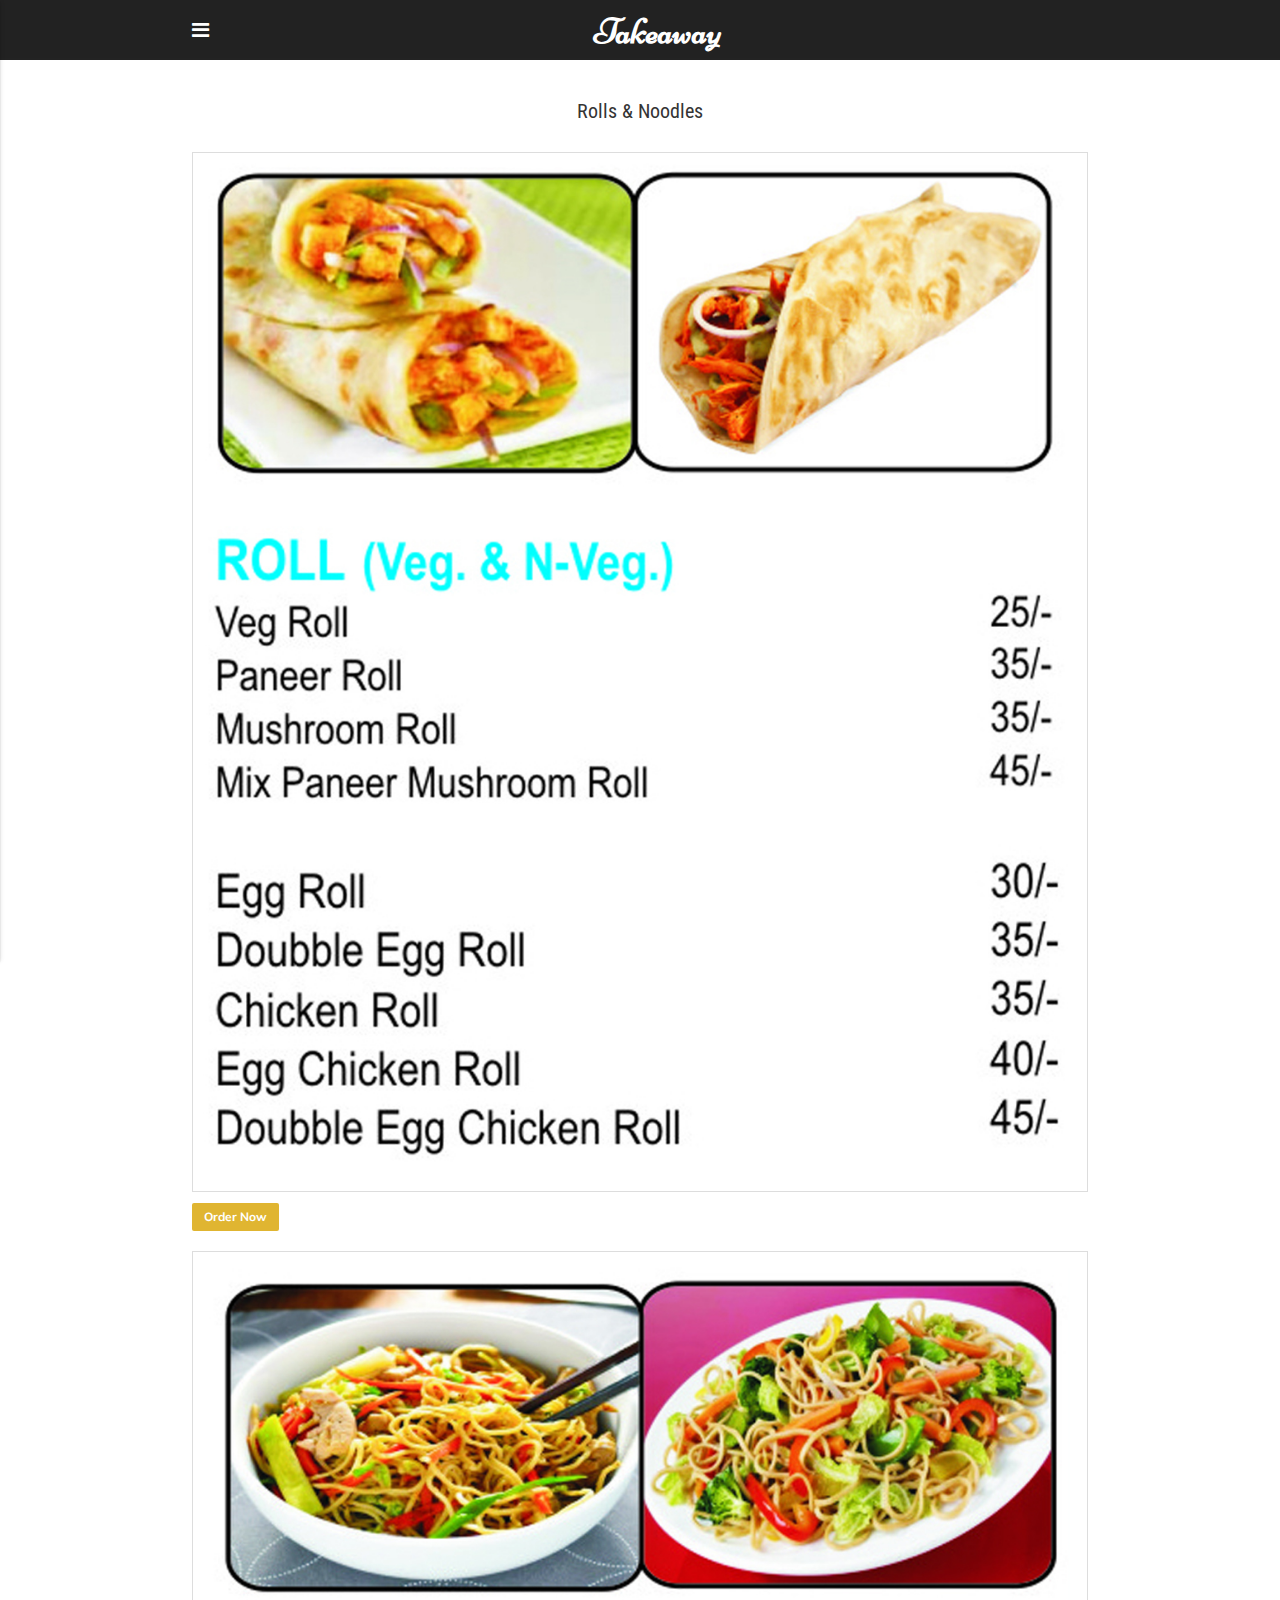
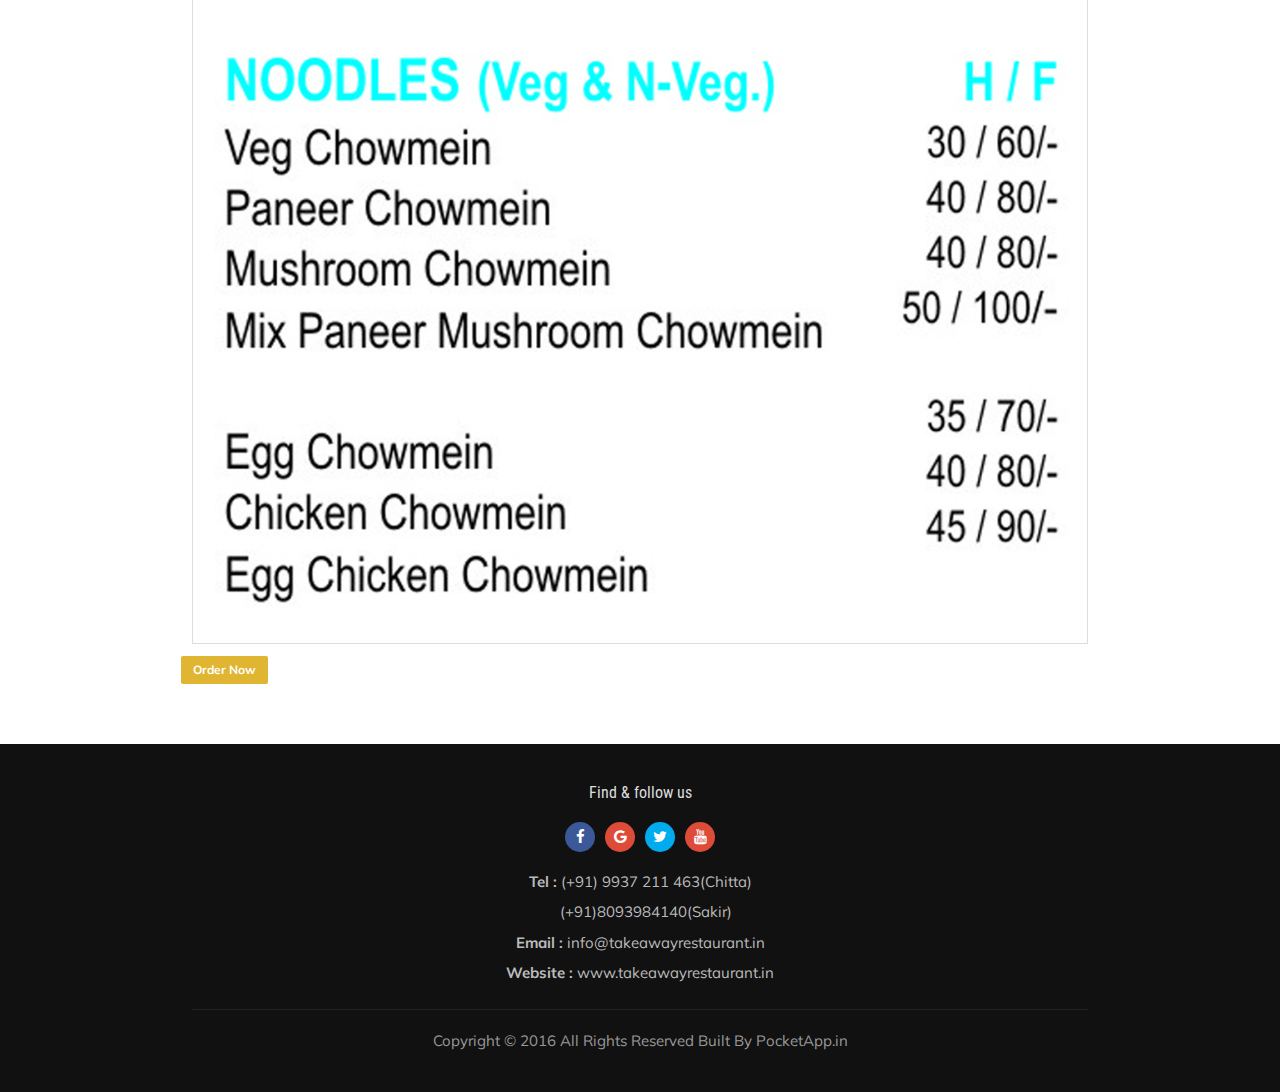
<file: roll_&_noodles.html>
<!DOCTYPE html>
<html lang="en">
<head>
	<meta charset="UTF-8">
	<title>TAKEAWAY</title>
	<meta name="viewport" content="width=device-width, initial-scale=1  maximum-scale=1 user-scalable=no">
	<meta name="mobile-web-app-capable" content="yes">
	<meta name="HandheldFriendly" content="True">
	
	<link rel="shortcut icon" href="img/favicon.png">
	<link rel="stylesheet" href="css/font-awesome.min.css">
	<link rel="stylesheet" href="css/materialize.min.css">
	<link rel="stylesheet" href="css/slick.css">
	<link rel="stylesheet" href="css/slick-theme.css">
	<link rel="stylesheet" href="css/owl.carousel.css">
	<link rel="stylesheet" href="css/owl.theme.css">
	<link rel="stylesheet" href="css/owl.transitions.css">
	<link rel="stylesheet" href="css/style.css">
</head>
<body>

	<!-- navbar -->
	<div class="navbar">
		<div class="container">
			<div class="panel-control-left">
				<a href="#" data-activates="slide-out-left" class="sidenav-control-left"><i class="fa fa-bars"></i></a>
			</div>
			<div class="site-title">
				<a href="index.html" class="logo"><h1>Takeaway</h1></a>
			</div>
			
		</div>
	</div>
	<!-- end navbar -->

	<!-- panel control left -->
	<div class="panel-control-left">
		<ul id="slide-out-left" class="side-nav collapsible"  data-collapsible="accordion">
			<li>
				<a href="index.html"><i class="fa fa-home"></i>Home</a>
			</li>
			<li>
				<a href="about.html"><i class="fa fa-user"></i></i>About</a>
			</li>
			<li>
				<a href="best_of_takeaway.html"><i class="fa fa-cutlery"></i>Best of Take Away</a>
			</li>
			<li>
				<div class="collapsible-header"><i class="fa fa-list"></i>Menu List<span><i class="fa fa-chevron-right"></i></span></div>
				<div class="collapsible-body">
					<ul class="side-nav-panel">
						<li><a href="veg.html">Veg</a></li>
						<li><a href="non-veg.html">Non Veg</a></li>
						<li><a href="roll_&_noodles.html">Rolls & Noodles</a></li>
						<li><a href="soup.html">Soup</a></li>
					</ul>
				</div>
			</li>
			
			<li>
				<a href="http://takeawayrestaurant.in/category/blog/" Target="_blank"><i class="fa fa-rss"></i>Blog </a>
			</li>
			
			<li>
				<a href="social_media.html"><i class="fa fa-share-alt"></i>Social Media </a>
			</li>
			
			<li>
				<a href="contact.html"><i class="fa fa-envelope"></i>Contact Us</a>
			</li>
			
		</ul>
	</div>
	<!-- end panel control left -->

	

	<!-- menu list -->
	<div class="product-details app-pages app-section">
		<div class="container">
		<div class="pages-title">
				<h5>Rolls & Noodles</h5>
			</div>
			<div class="entry">
				<div class="row">
					<div id="choose1" class="col s12">
						<img src="img/Rolls.jpg" width="100%" alt="">
						<a href="http://takeawayrestaurant.in/order-now/" target="_blank"><button type="button" class="button">Order Now</button></a>
					</div>
					
					
				</div>
			</div>
			<div class="entry">
				<div class="row">
					<div id="choose1" class="col s12">
						<img src="img/noodles.jpg" width="100%" alt="">
					</div>
					<a href="http://takeawayrestaurant.in/order-now/" target="_blank"><button type="button" class="button">Order Now</button></a>
					
				</div>
			</div>
			
		</div>
	</div>
	<!-- end menu list -->
	
	<!-- footer -->
	<footer>
		<div class="container">
			<h6>Find & follow us</h6>
			<ul class="icon-social">
				<li class="facebook"><a href="https://www.facebook.com/Takeawayfamilyrestaurant-687342998089132" target="_blank"><i class="fa fa-facebook"></i></a></li>
				
				<li class="google"><a href="https://plus.google.com/u/0/116189694852481809394" target="_blank"><i class="fa fa-google"></i></a></li>
				<li class="twitter"><a href="https://twitter.com/RanjanLevel" target="_blank"><i class="fa fa-twitter"></i></a></li>

				<li class="google"><a href="https://www.youtube.com/channel/UCvaFiGs_NySts3w0Gv2DWqQ" target="_blank"><i class="fa fa-youtube"></i></a></li>
				
			</ul>
			<div class="tel-fax-mail">
				<ul>
					<li><span>Tel :</span> (+91) 9937 211 463(Chitta)</li>
					<li><span></span>&nbsp;&nbsp; (+91)8093984140(Sakir)</li>
					
					<li><span>Email :</span> info@takeawayrestaurant.in</li>
					<li><span>Website :</span> www.takeawayrestaurant.in</li>

				</ul>
			</div>
			<div class="ft-bottom">
				<span>Copyright © 2016 All Rights Reserved 
Built By PocketApp.in  </span>
			</div>
		</div>
	</footer>
	<!-- end footer -->
	
	<!-- script -->
	<script src="js/jquery.min.js"></script>
	<script src="js/materialize.min.js"></script>
	<script src="js/slick.min.js"></script>
	<script src="js/owl.carousel.min.js"></script>
	<script src="js/custom.js"></script>
</body>
</html>
</file>
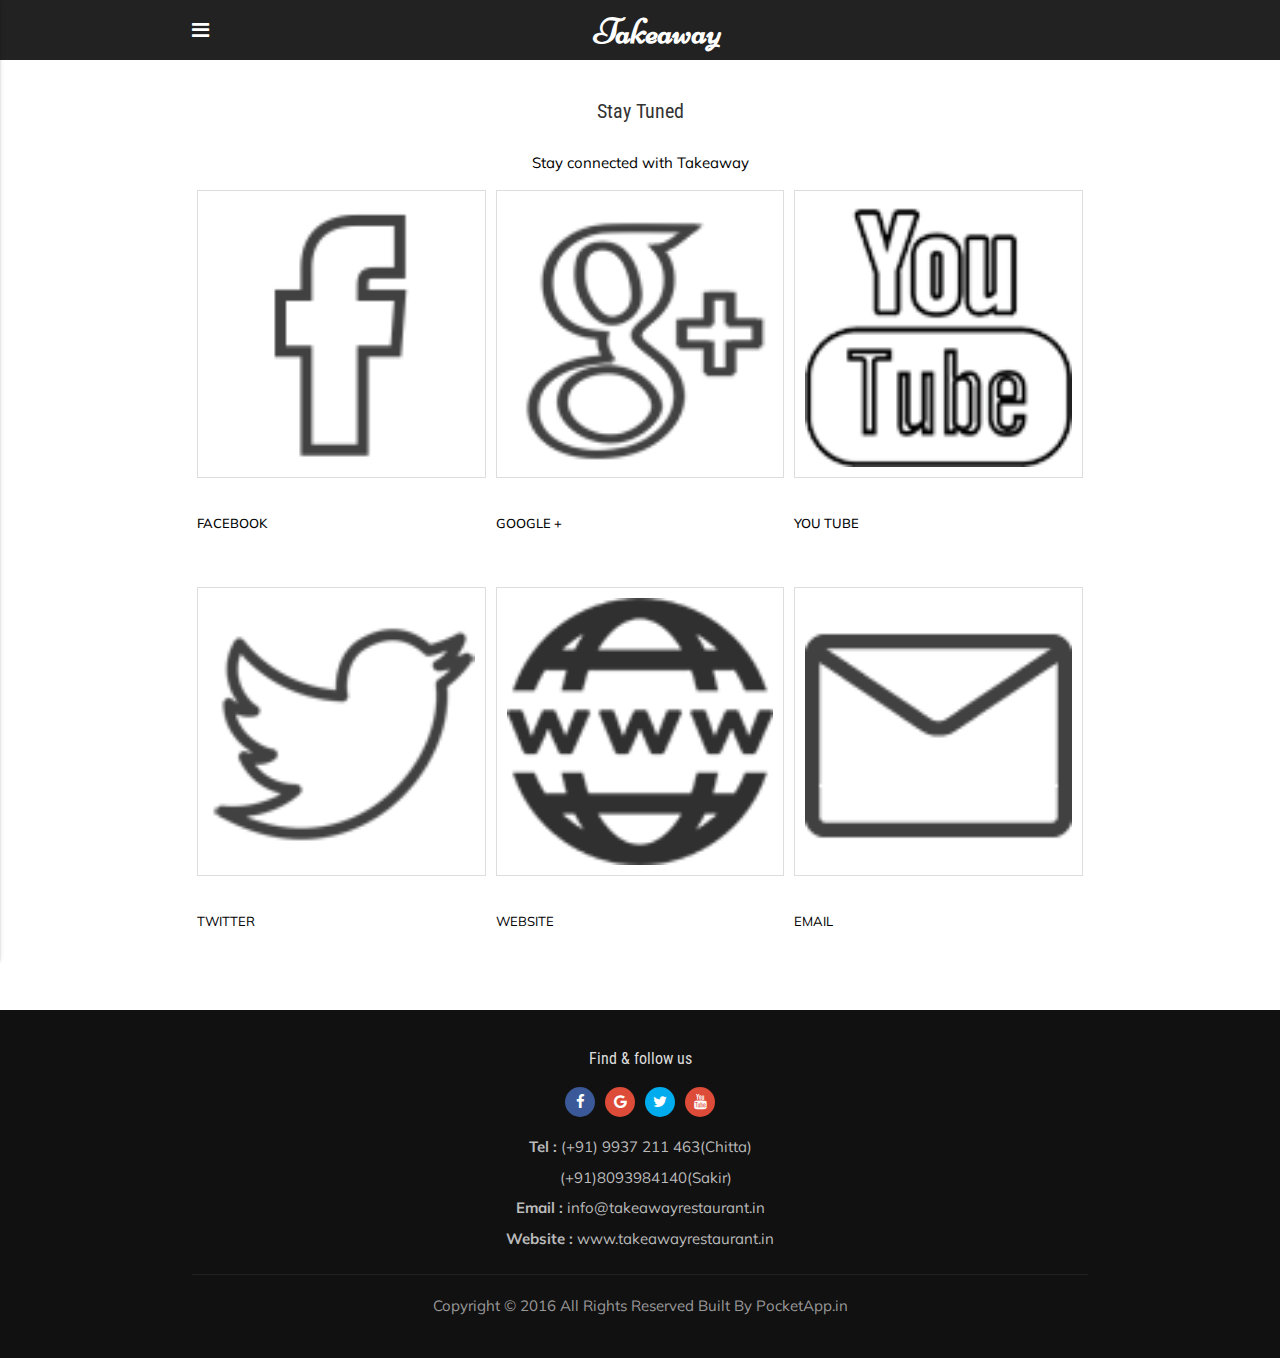
<file: social_media.html>
<!DOCTYPE html>
<html lang="en">
<head>
	<meta charset="UTF-8">
	<title>TAKEAWAY</title>
	<meta name="viewport" content="width=device-width, initial-scale=1  maximum-scale=1 user-scalable=no">
	<meta name="mobile-web-app-capable" content="yes">
	<meta name="HandheldFriendly" content="True">
	
	<link rel="shortcut icon" href="img/favicon.png">
	<link rel="stylesheet" href="css/font-awesome.min.css">
	<link rel="stylesheet" href="css/materialize.min.css">
	<link rel="stylesheet" href="css/slick.css">
	<link rel="stylesheet" href="css/slick-theme.css">
	<link rel="stylesheet" href="css/owl.carousel.css">
	<link rel="stylesheet" href="css/owl.theme.css">
	<link rel="stylesheet" href="css/owl.transitions.css">
	<link rel="stylesheet" href="css/style.css">
</head>
<body>

	<!-- navbar -->
	<div class="navbar">
		<div class="container">
			<div class="panel-control-left">
				<a href="#" data-activates="slide-out-left" class="sidenav-control-left"><i class="fa fa-bars"></i></a>
			</div>
			<div class="site-title">
				<a href="index.html" class="logo"><h1>Takeaway</h1></a>
			</div>
			
		</div>
	</div>
	<!-- end navbar -->

	<!-- panel control left -->
	<div class="panel-control-left">
		<ul id="slide-out-left" class="side-nav collapsible"  data-collapsible="accordion">
			<li>
				<a href="index.html"><i class="fa fa-home"></i>Home</a>
			</li>
			<li>
				<a href="about.html"><i class="fa fa-user"></i></i>About</a>
			</li>
			<li>
				<a href="best_of_takeaway.html"><i class="fa fa-cutlery"></i>Best of Take Away</a>
			</li>
			<li>
				<div class="collapsible-header"><i class="fa fa-list"></i>Menu List<span><i class="fa fa-chevron-right"></i></span></div>
				<div class="collapsible-body">
					<ul class="side-nav-panel">
						<li><a href="veg.html">Veg</a></li>
						<li><a href="non-veg.html">Non Veg</a></li>
						<li><a href="roll_&_noodles.html">Rolls & Noodles</a></li>
						<li><a href="soup.html">Soup</a></li>
					</ul>
				</div>
			</li>
			
			<li>
				<a href="http://takeawayrestaurant.in/category/blog/" Target="_blank"><i class="fa fa-rss"></i>Blog </a>
			</li>
			
			<li>
				<a href="social_media.html"><i class="fa fa-share-alt"></i>Social Media </a>
			</li>
			
			<li>
				<a href="contact.html"><i class="fa fa-envelope"></i>Contact Us</a>
			</li>
			
		</ul>
	</div>
	<!-- end panel control left -->

	

	<!-- product details -->
	<div class="product-details app-pages app-section">
		<div class="container">
		<div class="pages-title">
				<h5>Stay Tuned</h5>
			</div>

			<center>Stay connected with Takeaway</center>
			<div class="entry">
				<table style="text-align: center">
<tbody>
<tr>

<td width="150"><strong><a href="https://www.facebook.com/Takeawayfamilyrestaurant-687342998089132"target="_blank"><img src="img/facebook.png" width="50"></a><br><br><font size="2px">FACEBOOK</font><br><br></strong></td>


<td width="150"><strong><a href="https://plus.google.com/116189694852481809394"target="_blank"><img src="img/gplus.png" width="50"></a><br><br><font size="2px">GOOGLE +</font><br><br></strong></td>

<td width="150"><strong><a href="https://www.youtube.com/channel/UCvaFiGs_NySts3w0Gv2DWqQ"target="_blank"><img src="img/youtube.png" width="50"></a><br><br><font size="2px">YOU TUBE</font><br><br></strong></td>

</tr>

<tr>
<td width="150"><a href="https://twitter.com/RanjanLevel" target="_blank"><img src="img/twitter.png" width="50"></a><br><br><font size="2px">TWITTER</font><br><br></td>
<td width="150"><a href="http://takeawayrestaurant.in"target="_blank"><img src="img/website.png" width="50"></a><br><br><font size="2px">WEBSITE</font><br><br></td>
<td width="150"><a href="mailto:info@takeawayrestaurant.in"><img src="img/contact.png" width="50"></a><br><br><font size="2px">EMAIL</font><br><br></td>

</tr>


</tbody>
</table>
			</div>
			<div class="details">
				
				
				
				
			</div>
			
		</div>
	</div>
	<!-- end product details -->
	
	<!-- footer -->
	<footer>
		<div class="container">
			<h6>Find & follow us</h6>
			<ul class="icon-social">
				<li class="facebook"><a href="https://www.facebook.com/Takeawayfamilyrestaurant-687342998089132" target="_blank"><i class="fa fa-facebook"></i></a></li>
				
				<li class="google"><a href="https://plus.google.com/u/0/116189694852481809394" target="_blank"><i class="fa fa-google"></i></a></li>
				<li class="twitter"><a href="https://twitter.com/RanjanLevel" target="_blank"><i class="fa fa-twitter"></i></a></li>

				<li class="google"><a href="https://www.youtube.com/channel/UCvaFiGs_NySts3w0Gv2DWqQ" target="_blank"><i class="fa fa-youtube"></i></a></li>
				
			</ul>
			<div class="tel-fax-mail">
				<ul>
					<li><span>Tel :</span> (+91) 9937 211 463(Chitta)</li>
					<li><span></span>&nbsp;&nbsp; (+91)8093984140(Sakir)</li>
					
					<li><span>Email :</span> info@takeawayrestaurant.in</li>
					<li><span>Website :</span> www.takeawayrestaurant.in</li>

				</ul>
			</div>
			<div class="ft-bottom">
				<span>Copyright © 2016 All Rights Reserved 
Built By PocketApp.in  </span>
			</div>
		</div>
	</footer>
	<!-- end footer -->
	
	<!-- script -->
	<script src="js/jquery.min.js"></script>
	<script src="js/materialize.min.js"></script>
	<script src="js/slick.min.js"></script>
	<script src="js/owl.carousel.min.js"></script>
	<script src="js/custom.js"></script>
</body>
</html>
</file>
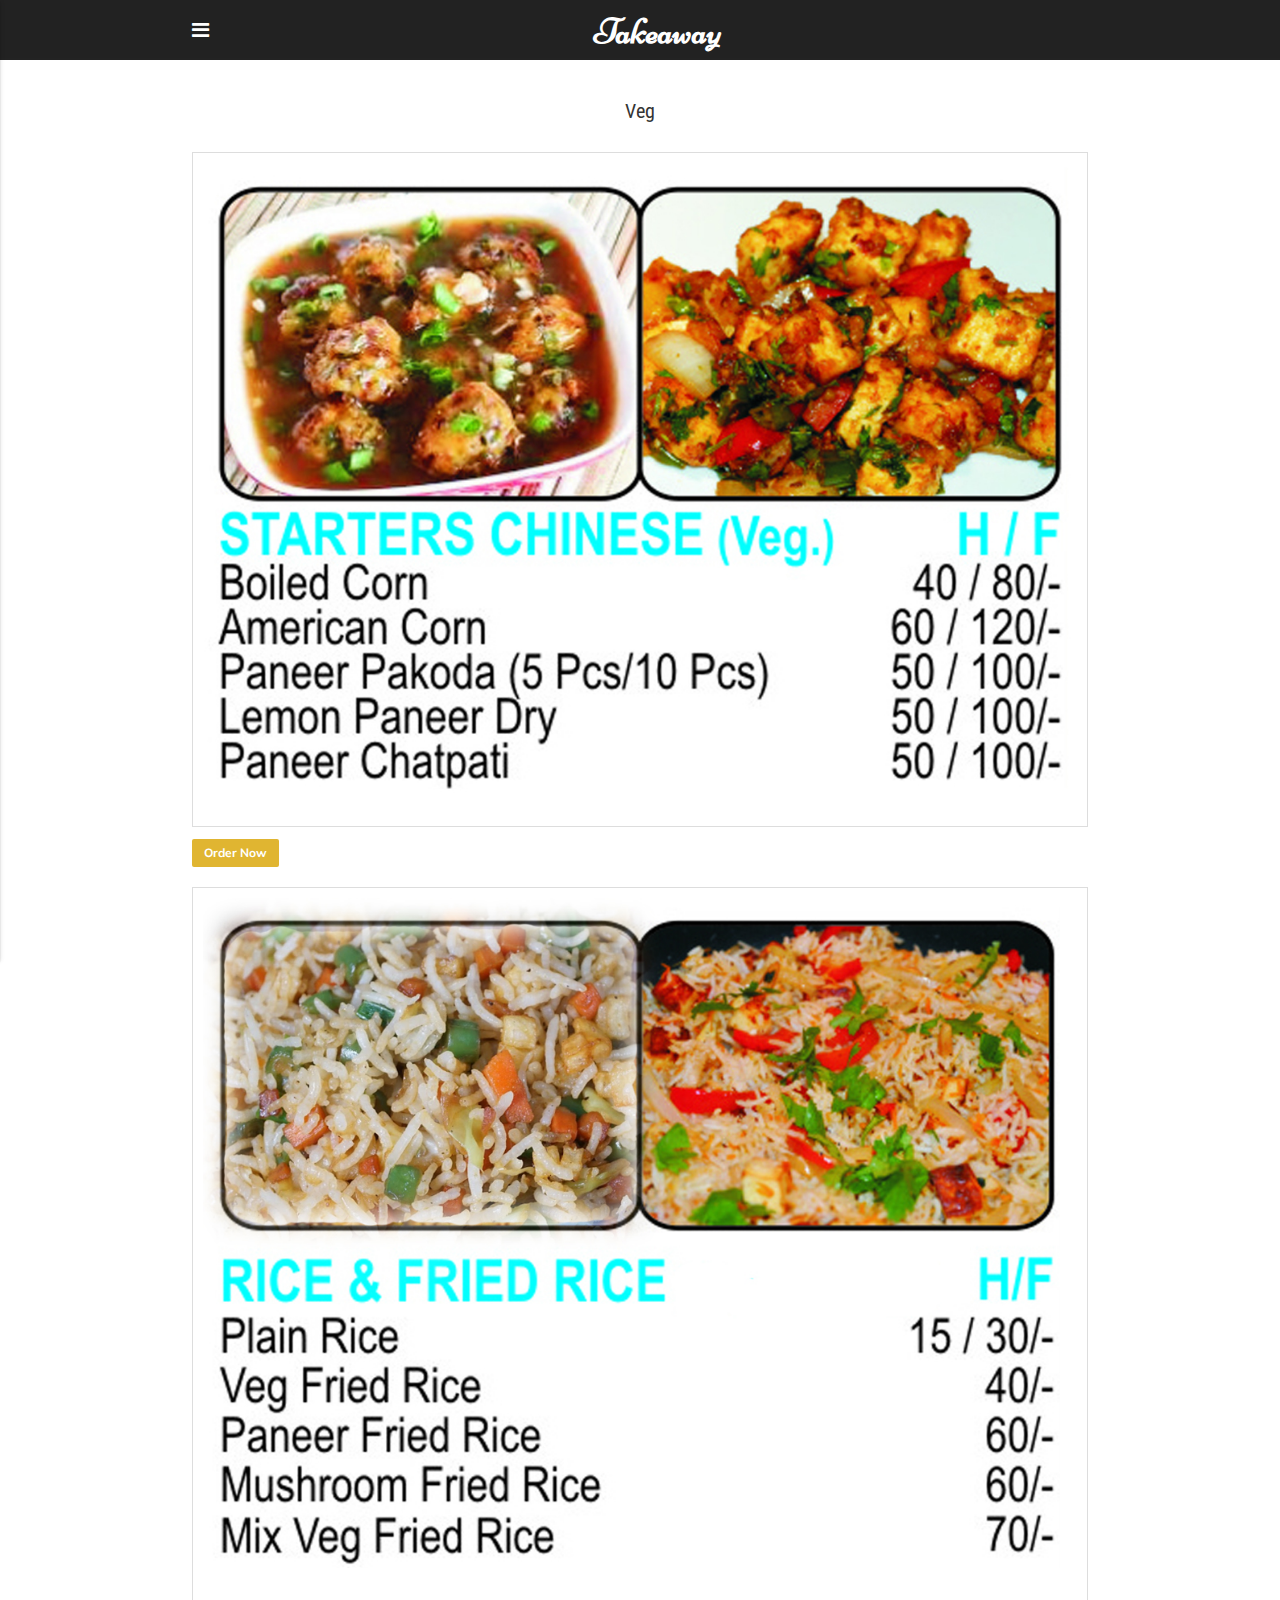
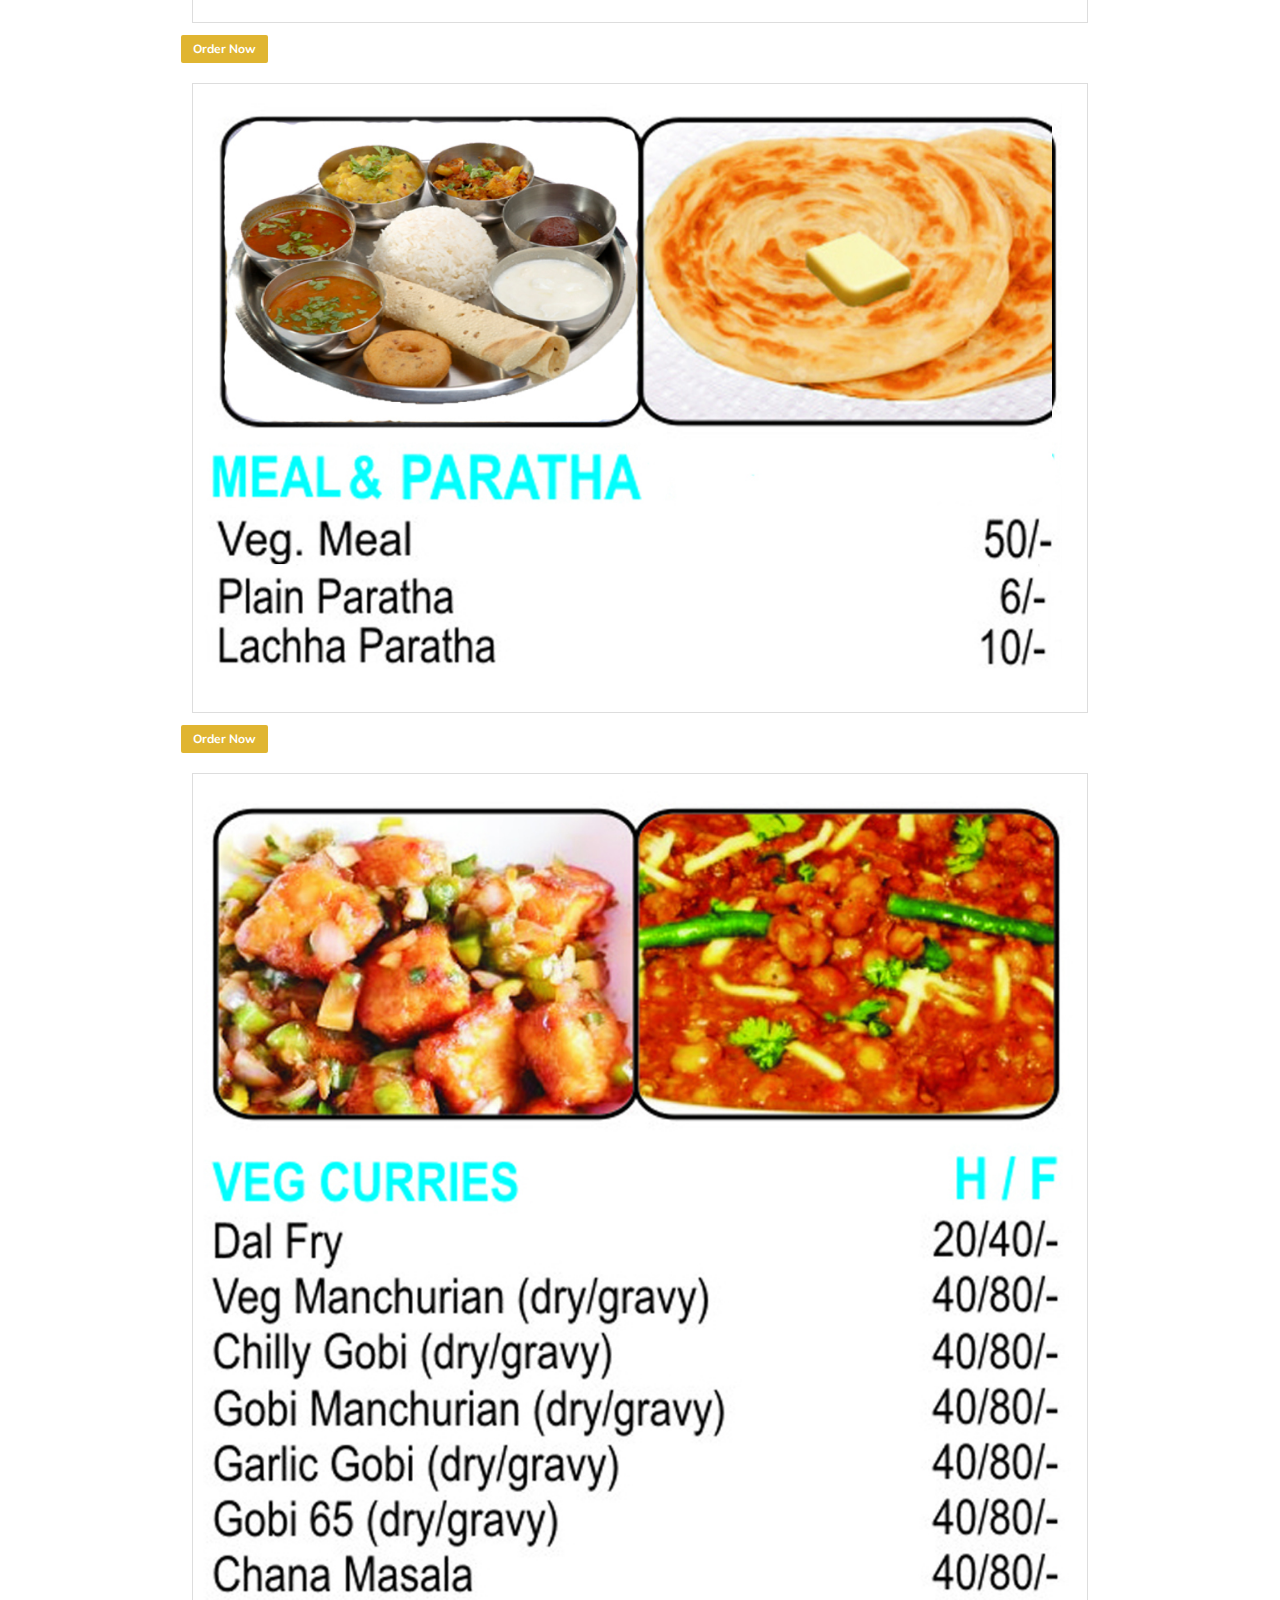
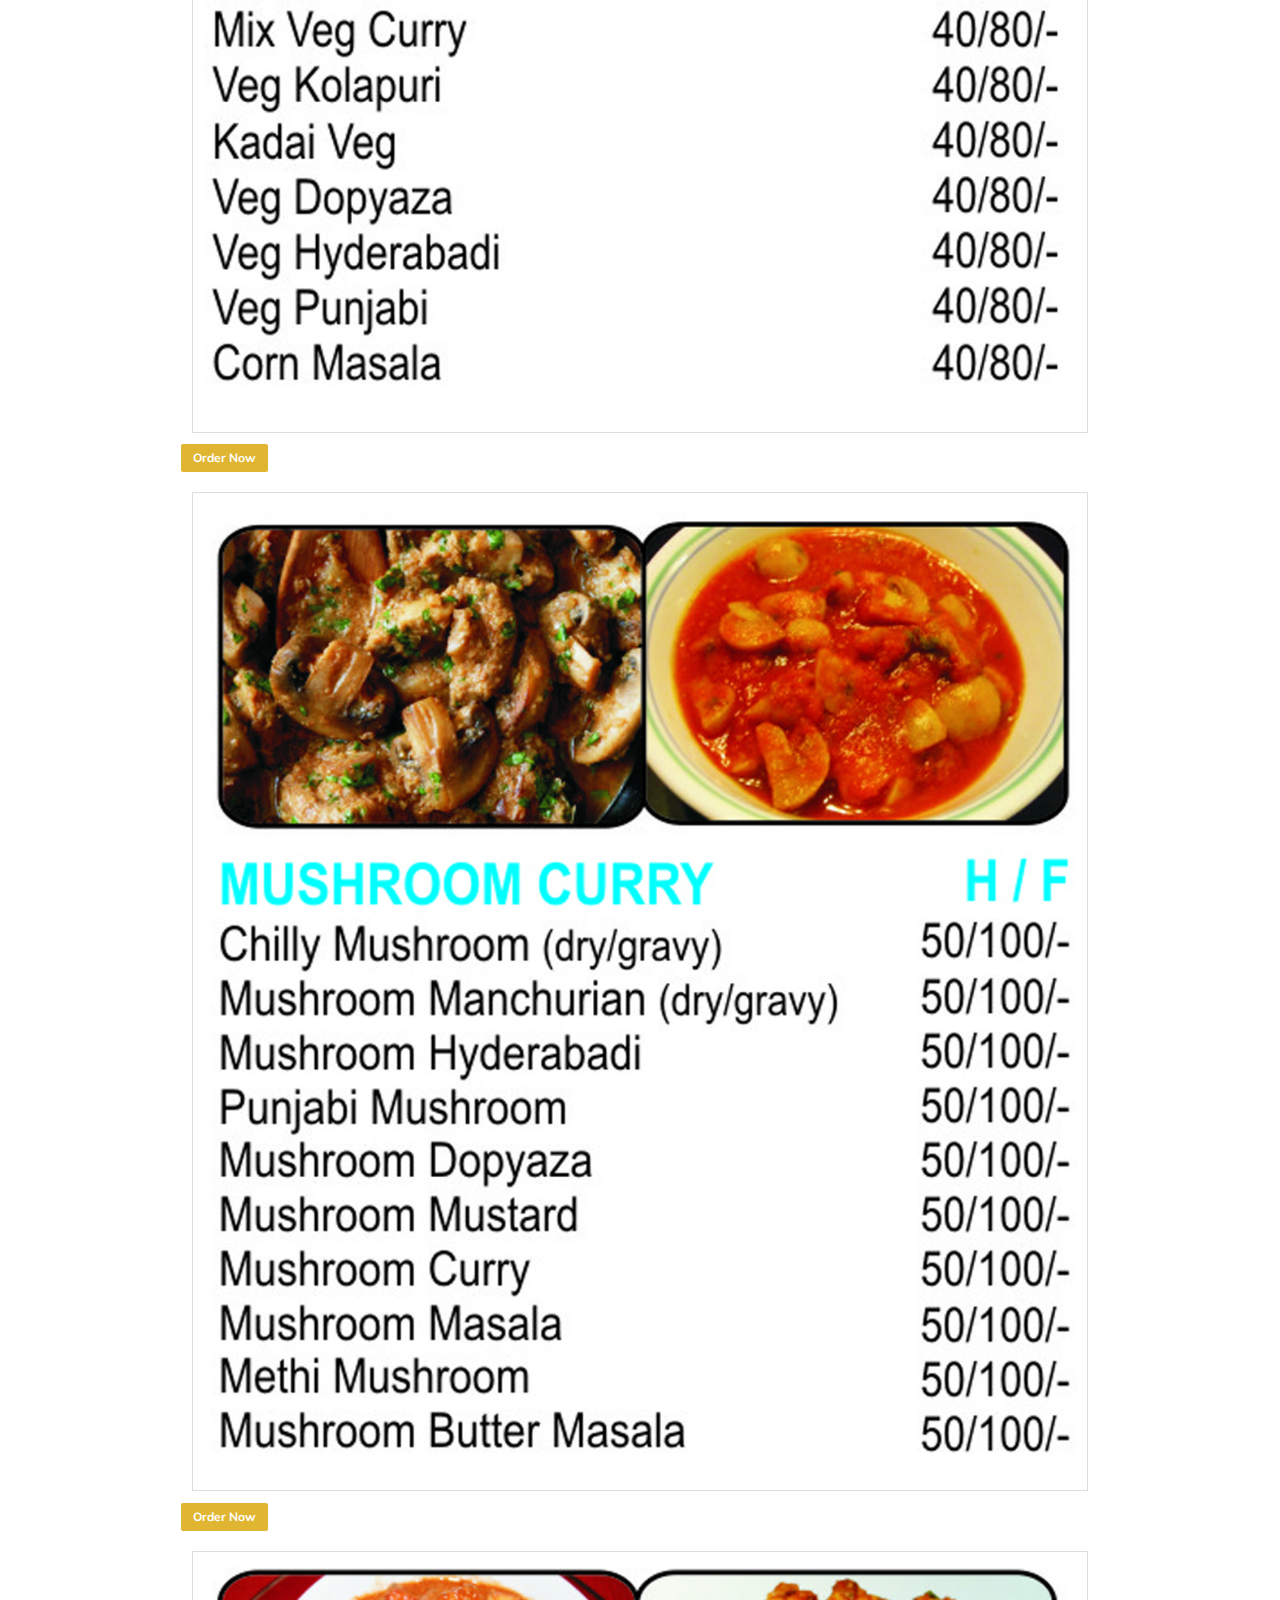
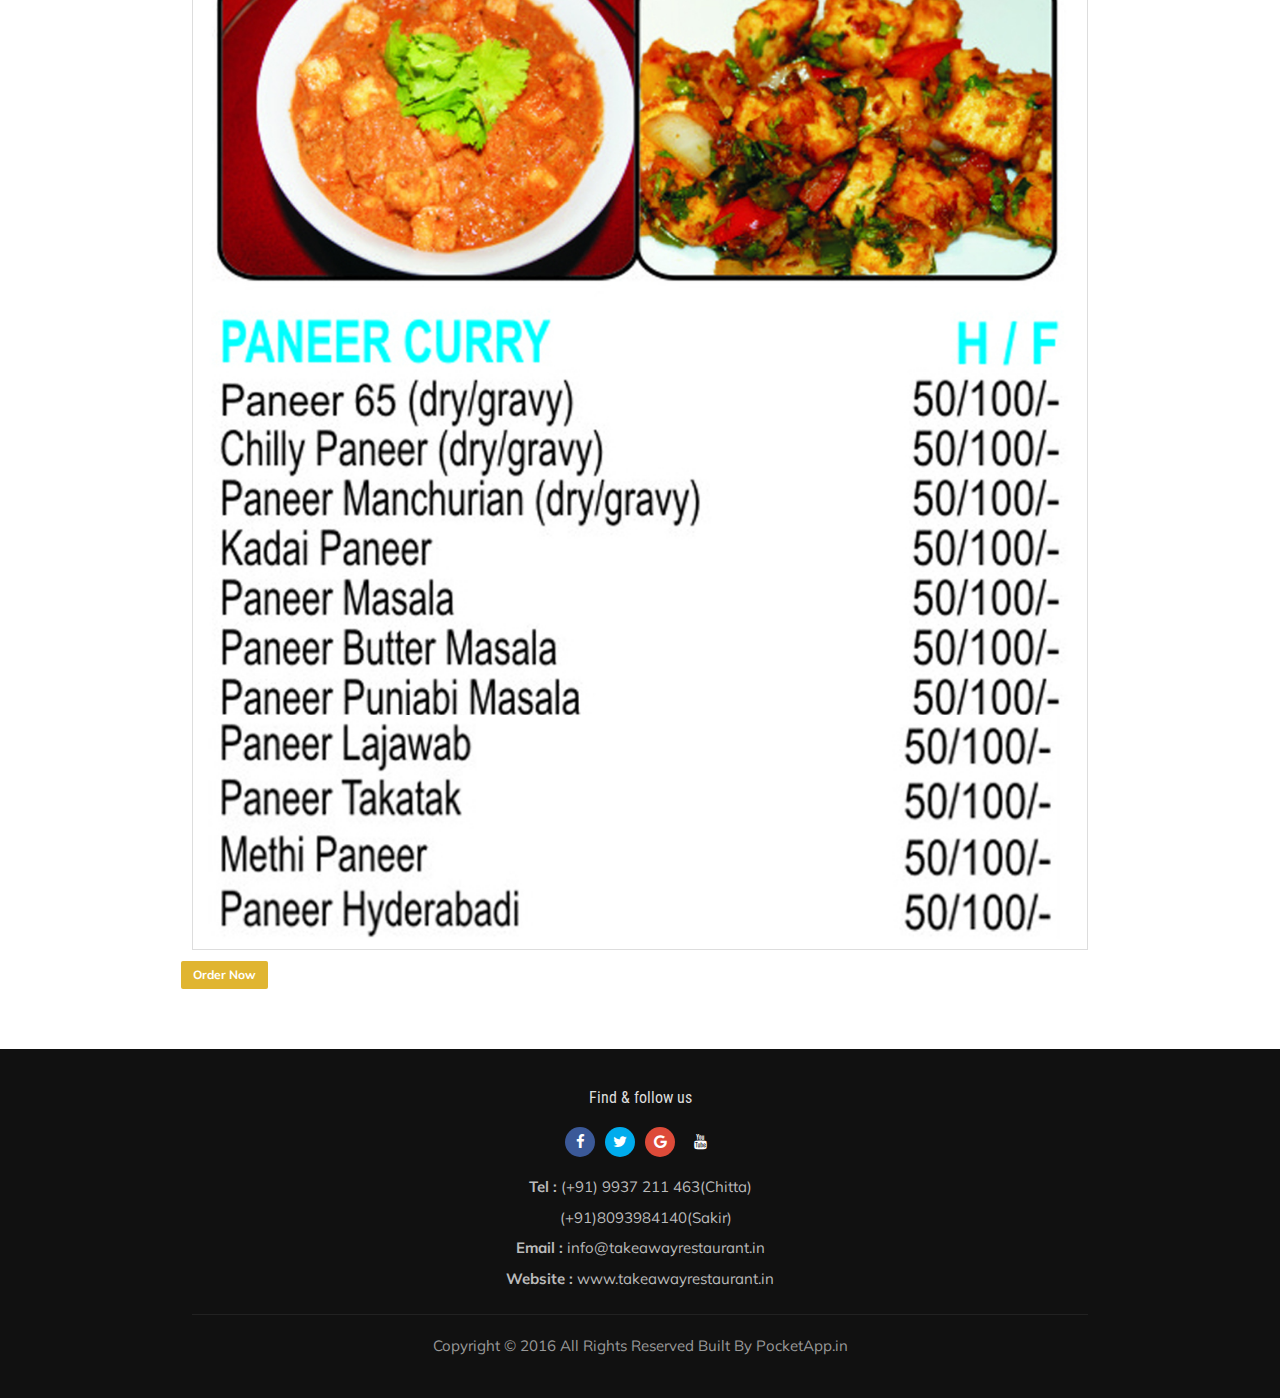
<file: veg.html>
<!DOCTYPE html>
<html lang="en">
<head>
	<meta charset="UTF-8">
	<title>TAKEAWAY</title>
	<meta name="viewport" content="width=device-width, initial-scale=1  maximum-scale=1 user-scalable=no">
	<meta name="mobile-web-app-capable" content="yes">
	<meta name="HandheldFriendly" content="True">
	
	<link rel="shortcut icon" href="img/favicon.png">
	<link rel="stylesheet" href="css/font-awesome.min.css">
	<link rel="stylesheet" href="css/materialize.min.css">
	<link rel="stylesheet" href="css/slick.css">
	<link rel="stylesheet" href="css/slick-theme.css">
	<link rel="stylesheet" href="css/owl.carousel.css">
	<link rel="stylesheet" href="css/owl.theme.css">
	<link rel="stylesheet" href="css/owl.transitions.css">
	<link rel="stylesheet" href="css/style.css">
</head>
<body>

	<!-- navbar -->
	<div class="navbar">
		<div class="container">
			<div class="panel-control-left">
				<a href="#" data-activates="slide-out-left" class="sidenav-control-left"><i class="fa fa-bars"></i></a>
			</div>
			<div class="site-title">
				<a href="index.html" class="logo"><h1>Takeaway</h1></a>
			</div>
			
		</div>
	</div>
	<!-- end navbar -->

	<!-- panel control left -->
	<div class="panel-control-left">
		<ul id="slide-out-left" class="side-nav collapsible"  data-collapsible="accordion">
			<li>
				<a href="index.html"><i class="fa fa-home"></i>Home</a>
			</li>
			<li>
				<a href="about.html"><i class="fa fa-user"></i></i>About</a>
			</li>
			<li>
				<a href="best_of_takeaway.html"><i class="fa fa-cutlery"></i>Best of Take Away</a>
			</li>
			<li>
				<div class="collapsible-header"><i class="fa fa-list"></i>Menu List<span><i class="fa fa-chevron-right"></i></span></div>
				<div class="collapsible-body">
					<ul class="side-nav-panel">
						<li><a href="veg.html">Veg</a></li>
						<li><a href="non-veg.html">Non Veg</a></li>
						<li><a href="roll_&_noodles.html">Rolls & Noodles</a></li>
						<li><a href="soup.html">Soup</a></li>
					</ul>
				</div>
			</li>
			
			<li>
				<a href="http://takeawayrestaurant.in/category/blog/" Target="_blank"><i class="fa fa-rss"></i>Blog </a>
			</li>
			
			<li>
				<a href="social_media.html"><i class="fa fa-share-alt"></i>Social Media </a>
			</li>
			
			<li>
				<a href="contact.html"><i class="fa fa-envelope"></i>Contact Us</a>
			</li>
			
		</ul>
	</div>
	<!-- end panel control left -->

	

	<!-- menu list -->
	<div class="product-details app-pages app-section">
		<div class="container">
		<div class="pages-title">
				<h5>Veg</h5>
			</div>
			<div class="entry">
				<div class="row">
					<div id="choose1" class="col s12">
						<img src="img/vegstater.jpg" width="100%" alt="">
						<a href="http://takeawayrestaurant.in/order-now/" target="_blank"><button type="button" class="button">Order Now</button></a>
					</div>
					
					
				</div>
			</div>
			<div class="entry">
				<div class="row">
					<div id="choose1" class="col s12">
						<img src="img/friedveg.jpg" width="100%" alt="">
					</div>
					<a href="http://takeawayrestaurant.in/order-now/" target="_blank"><button type="button" class="button">Order Now</button></a>
					
				</div>
			</div>
			<div class="entry">
				<div class="row">
					<div id="choose1" class="col s12">
						<img src="img/vegmeal.jpg" width="100%" alt="">
					</div>
					<a href="http://takeawayrestaurant.in/order-now/" target="_blank"><button type="button" class="button">Order Now</button></a>
					
				</div>
			</div>
			<div class="entry">
				<div class="row">
					<div id="choose1" class="col s12">
						<img src="img/vegcurry.jpg" width="100%" alt="">
					</div>
					<a href="http://takeawayrestaurant.in/order-now/" target="_blank"><button type="button" class="button">Order Now</button></a>
					
				</div>
			</div>
			<div class="entry">
				<div class="row">
					<div id="choose1" class="col s12">
						<img src="img/mushroom.jpg" width="100%" alt="">
					</div>
					<a href="http://takeawayrestaurant.in/order-now/" target="_blank"><button type="button" class="button">Order Now</button></a>
					
				</div>
			</div>
			<div class="entry">
				<div class="row">
					<div id="choose1" class="col s12">
						<img src="img/paneer.jpg" width="100%" alt="">
					</div>
					<a href="http://takeawayrestaurant.in/order-now/" target="_blank"><button type="button" class="button">Order Now</button></a>
					
				</div>
			</div>
			
		</div>
	</div>
	<!-- end menu list -->
	
	<!-- footer -->
	<footer>
		<div class="container">
			<h6>Find & follow us</h6>
			<ul class="icon-social">
				<li class="facebook"><a href="https://www.facebook.com/Takeawayfamilyrestaurant-687342998089132" target="_blank"><i class="fa fa-facebook"></i></a></li>
				<li class="twitter"><a href="https://twitter.com/RanjanLevel" target="_blank"><i class="fa fa-twitter"></i></a></li>
				<li class="google"><a href="https://plus.google.com/u/0/116189694852481809394" target="_blank"><i class="fa fa-google"></i></a></li>
				<li class="Youtube"><a href="https://www.youtube.com/channel/UCvaFiGs_NySts3w0Gv2DWqQ" target="_blank"><i class="fa fa-youtube"></i></a></li>
				
			</ul>
			<div class="tel-fax-mail">
				<ul>
					<li><span>Tel :</span> (+91) 9937 211 463(Chitta)</li>
					<li><span></span>&nbsp;&nbsp; (+91)8093984140(Sakir)</li>
					
					<li><span>Email :</span> info@takeawayrestaurant.in</li>
					<li><span>Website :</span> www.takeawayrestaurant.in</li>

				</ul>
			</div>
			<div class="ft-bottom">
				<span>Copyright © 2016 All Rights Reserved 
Built By PocketApp.in  </span>
			</div>
		</div>
	</footer>
	<!-- end footer -->
	
	<!-- script -->
	<script src="js/jquery.min.js"></script>
	<script src="js/materialize.min.js"></script>
	<script src="js/slick.min.js"></script>
	<script src="js/owl.carousel.min.js"></script>
	<script src="js/custom.js"></script>
</body>
</html>
</file>
<file: css/style.css>
/*
Name : Delicious - Cafe & Restaurant Mobile Template
Author : Rabonadev
Author URL : https://themeforest.net/user/rabonadev
*/
/*===================
	Table of contents:
	- Import Fonts
	- General
	- Button
	- Navbar
	- Slider
	- Offers
	- Open Hours
	- Menu Home Page
	- Menu Grid
	- Menu List
	- Chef
	- Reservation
	- Product Details
	- Shopping Cart
	- Categories
	- Blog
	- Blog single
	- Login
	- Register
	- 404 pages
	- Testimonial
	- Faq
	- Footer
	
===================*/

/*===================
	import fonts
===================*/
@import url('https://fonts.googleapis.com/css?family=Niconne');
@import url('https://fonts.googleapis.com/css?family=Muli:400,400i|Roboto+Condensed:400,600,700');

/*===================
	general
===================*/
*,
*:before,
*:after {
	-webkit-box-sizing: border-box;
	-moz-box-sizing: border-box;
	box-sizing: border-box;
}

body {
	margin: 0;
	padding: 0;
	background: #fff;
	color: #000;
	font-family: 'Muli', sans-serif;
}

body::-webkit-scrollbar {
	display: none;
}

h1,
h2,
h3,
h4,
h5,
h6 {
	padding: 0;
	margin: 0;
	color: #343434;
	font-family: 'Roboto Condensed', sans-serif;
}

h1 {
	font-size: 36px;
}

h2 {
	font-size: 34px;
}

h3 {
	font-size: 30px;
}

h4 {
	font-size: 26px;
}

h5 {
	font-size: 20px;
}

h6 {
	font-size: 16px;
}

a {
	color: #333;
}

p {
	margin: 8px 0;
}

/*===================
	button
===================*/
.button {
	background: #e0b531;
	border: 0;
	border-color: transparent;
	color: #fff;
	padding: 5px 12px;
	border-radius: 2px;
	font-size: 12px;
	font-weight: bold;
}

/*===================
	navbar
===================*/
.navbar {
	width: 100%;
	height: 60px;
	padding: 15px 0;
	z-index: 9;
	background: #222;
	position: fixed;
	top: 0;
	left: 0;
	right: 0;
	text-align: center;
	border-bottom: 2px solid #232323;
}

.site-title {
	display: inline-block;
	margin-left: 18px;
	position: relative;
	top: -3px;
}

.site-title h1 {
	font-size: 36px;
	padding: 0;
	margin: 0;
	font-weight: 700;
	color: #fff;
	font-family: 'Niconne', cursive;
}

.side-nav a {
	padding: 0 16px;
}

.side-nav a:hover {
	background: transparent;
}

/*panel control left*/
.panel-control-left {
	float: left;
	font-size: 20px;
}

.panel-control-left .sidenav-control-left i {
	color: #fff;
}

.panel-control-left ul {
	padding-top: 20px;
	padding: 10px 0;
}

.panel-control-left ul li {
	border-bottom: dotted 1px #eee;
}

.panel-control-left ul li a {
	font-size: 15px;
}

.panel-control-left .side-nav li a i {
	margin-right: 5px;
	color: #e0b531;
}

.panel-control-left .side-nav .collapsible-header {
	font-size: 15px;
	color: rgba(0,0,0,0.87);
}

.panel-control-left .side-nav .collapsible-header span i {
	float: right;
	text-align: right;
	font-size: 12px;
}

.panel-control-left .side-nav .collapsible-header:hover {
	background: transparent;
}

.panel-control-left .side-nav .collapsible-header.active {
	border-bottom: dotted 1px #ddd;
}

.panel-control-left .side-nav li.active {
	border-bottom: solid 1px #eee;
	background: transparent;
}

.panel-control-left .side-nav .collapsible-header i {
	color: #e0b531;
	font-size: 16px;
	width: 24px;
	margin-right: 5px;
	text-align: left;
}

.panel-control-left .collapsible-body ul {
	padding: 0 0 0 0;
	margin: 0;
}

.panel-control-left .collapsible-body ul li a {
	padding-left: 45px;
	height: 40px;
	line-height: 40px;
}

.panel-control-left .categories-in li {
	line-height: 40px;
}

.panel-control-left .categories-in .collapsible-body ul li a {
	height: 36px;
	line-height: 36px;
}

.panel-control-left .categories-in .collapsible-header {
	padding-left: 45px;
}

.panel-control-left .categories-in .collapsible-body ul li a {
	padding-left: 60px;
}

/*panel control right*/
.panel-control-right {
	float: right;
	font-size: 20px;
}

.panel-control-right h6 {
	font-size: 16px;
}

.panel-control-right .side-nav {
	padding: 0;
}

.panel-control-right .side-nav li a i {
	margin-right: 5px;
}

.panel-control-right .sidenav-control-right i {
	right: -8px;
	position: relative;
	font-size: 18px;
	color: #fff;
}

.panel-control-right .sidenav-control-right span {
	background: #e0b531;
	border-radius: 50%;
	color: #fff;
	position: relative;
	bottom: 8px;
	padding: 1px 5px;
	font-size: 12px;
}

.panel-control-right img {
	width: 100%;
	height: 100%;
}

.panel-control-right .side-nav {
	padding: 30px 10px;
}

.panel-control-right .action i {
	float: right;
	cursor: pointer;
	font-size: 18px;
}

.panel-control-right .entry {
	border-bottom: 1px solid #eee;
	padding-bottom: 12px;	
}

.panel-control-right .desc .rating {
	position: relative;
	bottom: 5px;
}

.panel-control-right .desc i {
	font-size: 14px;
}

.panel-control-right .desc h6 span {
	color: #e0b531;
}

.panel-control-right .price {
	text-align: right;
}

.panel-control-right ul li {
	display: inline-block;
	text-align: right;
	float: right;
	margin: 10px;
	margin-left: 0;
}

.panel-control-right ul li .button {
	font-size: 16px;
	line-height: 25px;
	position: relative;
	bottom: 20px;
}

/*===================
	slider
===================*/
.slider-slick {
	position: relative;
	overflow: hidden;
}

.slider-slick .slider-entry {
	position: relative;
	height: 280px;
}


@media (min-width: 768px) {
	.slider-slick .slider-entry {
		position: relative;
		height: 430px;
	}
}

.slider-slick .overlay {
	background: rgba(0, 0, 0, 0.67);
	position: absolute;
	width: 100%;
	height: 100%;
	left: 0;
	top: 0;
	right: 0;
}

.slider-slick img {
	width: 100%;
	height: 100%;
	object-fit: cover;
}

.slider-slick .caption {
	position: absolute;
	left: 0;
	right: 0;
	margin: 0 auto;
	top: 25%;
	color: #fff;
	z-index: 999;
	overflow-wrap: break-word;
	text-align: center;
}

.slider-slick .caption h2 {
	color: #fff;
}

.slider-slick .slick-dots {
	position: absolute;
	bottom: 0;
	left: 0;
	right: 0;
	display: block;
	width: 100%;
}

.slider-slick .slick-dots li {
	width: auto;
}

.slider-slick .slick-dots li button {
	width: 10px;
	height: 10px;
	background: #fff;
	border-radius: 50%;
}

.slider-slick .slick-dots li button {
	width: 10px;
	height: 10px;
	background: #fff;
	border-radius: 50%;
}

.slider-slick .slick-dots li.slick-active button {
	background: #e0b531;
}

.slider-slick .slick-dots li button::before {
	font-size: 0;
	color: transparent;
}


/*===================
	offers
===================*/
.offers {
	text-align: center;
	padding: 15px 0;
}

.offers .entry i {
	width: 80px;
	height: 80px;
	background: #e0b531;
	color: #fff;
	border-radius: 50%;
	font-size: 35px;
	text-align: center;
	line-height: 70px;
	margin-bottom: 14px;
	border: 6px double #fff;
}

/*===================
	rating
===================*/

.rating {
	font-size: 12px;
	margin-top: 5px;
}

.rating .active {
	color: #fecd2d;
}

/*===================
	open hours
===================*/
.open-hours {
	text-align: center;
	color: #fff;
	background: linear-gradient(
     rgba(12, 11, 11, 0.82), 
     rgba(12, 11, 11, 0.82)
    ),
    url(../img/fixed.jpg);
    background-repeat: no-repeat;
    background-size: cover;
    background-attachment: fixed;
    background-color: #333;
}

.open-hours .entry {
	border: 1px solid #fff;
	padding: 25px 16px;
	margin-bottom: 10px;
}

.open-hours .app-title h4,
.open-hours .entry h5 {
	color: #fff;
}

.open-hours .entry h6 {
	margin-top: 5px;
	color: #eee;
}

.open-hours .entry .dividing {
	margin: 15px 0;
}

/*===================
	menu
===================*/
.menu {
	text-align: center;
}

.menu .app-title {
	margin-bottom: 10px;
}

.menu .content .tabs {
	margin-bottom: 10px;
	text-align: center;
}

.menu .content .tabs .tab {
	text-transform: none;
}

.menu .content .tabs .tab a {
	color: #444;
	font-size: 18px;
}

.menu .content .tabs .tab a.active {
	color: #e0b531;
}

.menu .content .tabs .indicator {
	background: transparent;
}

.menu .content .entry {
	position: relative;
	text-align: center;
	border-radius: 4px;
	padding: 10px;
	box-shadow: 0 0px 2px 0 rgba(0,0,0,0.14),0 1px 5px 0 rgba(0,0,0,0.12),0 0px 1px -2px rgba(0,0,0,0.2);
}

.menu .content .entry img {
	width: 100%;
	height: 100%;
}

.menu .content .entry .button {
	margin-top: 10px;
	margin-bottom: 5px;
}

.rating .active {
	color: #fecd2d;
}

.menu .content .entry h6,
.menu .content .entry .rating,
.menu .content .entry .price {
	margin-top: 2px;
}

/*===================
	menu grid
===================*/
.menu-grid .entry {
	position: relative;
	text-align: center;
	border-radius: 4px;
	padding: 10px;
	box-shadow: 0 0px 2px 0 rgba(0,0,0,0.14),0 1px 5px 0 rgba(0,0,0,0.12),0 0px 1px -2px rgba(0,0,0,0.2);
}

.menu-grid .entry img {
	width: 100%;
	height: 100%;
}

.menu-grid .entry .button {
	margin-top: 10px;
	margin-bottom: 5px;
}

.rating .active {
	color: #fecd2d;
}

.menu-grid .entry h6,
.menu-grid .entry .rating,
.menu-grid .entry .price {
	margin-top: 2px;
}

/*===================
	menu-list
===================*/
.menu-list .entry {
	border: 1px solid rgb(221, 221, 221);
	overflow: hidden;
	padding: 15px;
	margin-bottom: 20px;
}

.menu-list .entry img {
	float: left;
	width: 120px;
	height: auto;
	margin-right: 16px;
}

.menu-list .entry .content {
	overflow: hidden;
}

.menu-list .entry .content ul {
	padding: 0;
	margin: 0;
}

.menu-list .entry .content ul li {
	display: inline-block;
	margin-right: 6px;
}

.menu-list .entry .content ul li a i {
	width: 20px;
	height: 20px;
	background: #f5f5f5;
	line-height: 20px;
	text-align: center;
}

.menu-list .entry .content .price {
	margin-top: 5px;
}

.menu-list .entry .content .button {
	margin-top: 12px;
}

/*===================
	chef
===================*/
.chef .entry {
	border: 1px solid rgb(221, 221, 221);
	overflow: hidden;
	padding: 15px;
	margin-bottom: 20px;
}

.chef .entry img {
	float: left;
	width: 100px;
	height: auto;
	margin-right: 16px;
}

.chef .entry .content {
	overflow: hidden;
}

.chef .entry .content ul {
	padding: 0;
	margin: 0;
}

.chef .entry .content ul li {
	display: inline-block;
	margin-right: 6px;
}

.chef .entry .content ul li a i {
	width: 20px;
	height: 20px;
	background: #f5f5f5;
	line-height: 20px;
	text-align: center;
}

/*===================
	reservation
===================*/
.reservation .order {
	background: #fefefe;
	margin-top: 25px;
	padding: 16px 12px 2px;
	border: 1px solid #ddd;
	margin-bottom: 35px;
}

.reservation .order .title {
	text-align: center;
}

.reservation .order h5 {
	margin-bottom: 14px;
}

.reservation .order h5 span {
	font-size: 18px;
}

.reservation .order h6 {
	margin-bottom: 8px;
	font-size: 16px;
	color: #666;
}

.reservation .link {
	position: relative;
	top: -12px;
}

.reservation .order .text-right {
	text-align: right;
}

.reservation .order .button {
	margin-top: 10px;
	margin: auto;
	display: block;
}

/*===================
	section, title and bg
===================*/
.app-section {
	padding: 40px 0 40px 0;
}

.app-pages {
	margin-top: 60px;
}

.app-title {
	text-align: center;
	margin-bottom: 30px;
}

.app-title h4 {
	font-family: 'Niconne', cursive;
	font-size: 40px;
}

.app-title .line {
	padding: 0;
	margin: 0;
}

.app-title .line li {
	display: inline-block;
}

.app-title .line li i {
	color: #e0b531;
}

.app-title .line .line-center {
	font-size: 20px;
	vertical-align: middle;
}

.pages-title {
	margin-bottom: 30px;
	text-align: center;
}

.pages-title h3 {
	font-size: 28px;
}

.app-bg-dark {
	background: #f3f3f3;
}

.app-bg-light {
	background: #fff;
}

.app-bg-light .entry {
	background: #f3f3f3;
}

.app-last-row {
	margin-bottom: 0;
}

/*===================
	product details
===================*/
.product-details .entry {
	position: relative;
}

.product-details .entry img {
	width: 100%;
	height: 100%;
	border: 1px solid #ddd;
	padding: 10px;
	margin-bottom: 5px;
}

.product-details .entry .tabs {
	height: auto;
}

.product-details .entry .tabs a.active {
	border: 1px solid #e0b531;
}

.product-details .entry .tabs a {
	border: 1px solid #ddd;
}

.product-details .entry .tabs img {
	border: 0;
}

.product-details .entry .tabs .indicator {
	height: 0;
	background: transparent;
}

.product-details .entry .tabs .tab {
	height: auto;
}

.product-details .details .button  {
	margin-top: 20px;
}

.product-details .desc-review {
	margin-top: 30px;
}

.product-details .desc-review .tabs {
	height: 30px;
}

.product-details .desc-review .tabs .indicator {
	background: #e0b531;
}

.product-details .desc-review .tab {
	height: 30px;
	text-transform: none;
}

.review .comment .content .entry {
	overflow: hidden;
	margin-bottom: 22px;
}

.review .comment .content p {
	margin: 8px 0;
}

.review .comment .content img {
	width: 80px;
	height: 80px;
	float: left;
	margin-right: 15px;
	border-radius: 50%;
}

.review .comment .content {
	border-bottom: 1px solid #eee;
	padding-top: 20px;
	margin-top: 10px;
}

.review .post-review {
	margin-top: 20px;
}

.review .post-review h6 {
	margin-bottom: 15px;
}

/*===================
	product cart
===================*/
.product-cart .entry {
	border: 1px solid #ddd;
	padding: 10px 16px 0 10px;
}

.product-cart .entry h6,
.product-cart .cart-total h6 {
	font-size: 15px;
}

.product-cart .entry img {
	width: 100%;
	height: 100%;
	border: 1px solid #ddd;
}

.product-cart .entry .cart-title {
	padding: 10px 0 0;
}

.product-cart .entry .cart-title i {
	text-align: right;
	float: right;
}

.product-cart .entry .s-title {
	border-top: 1px solid #ddd;
	padding-top: 20px;
}

.product-cart .entry input[type="number"] {
	height: 25px;
	border: 1px solid #ccc;
	padding: 0;
	width: 40px;
	text-align: center;
	position: relative;
	bottom: 4px;
}

.product-cart .cart-total {
	text-align: right;
	margin-top: 25px;
}

.product-cart .cart-total h5,
.product-cart .cart-total h6 {
	margin-bottom: 10px;
}

.product-cart .cart-total .button {
	text-align: center;
	margin-right: 10px;
	margin-top: 10px;
}

/*===================
	categories
===================*/
.categories .entry {
	border: 1px solid #ddd;
	text-align: center;
}

.categories .entry h6 {
	padding: 0 12px;
}

.categories .entry span {
	display: block;
	padding: 2px 12px 15px;
}

.categories .entry img {
	width: 100%;
	height: 100%;
	margin-top: 10px;
	margin-bottom: 10px;
}

/*===================
	blog
===================*/
.blog {
	position: relative;
}

.blog .entry {
	margin-bottom: 30px;
}

.blog .entry img {
	width: 100%;
	height: 100%;
}

.blog .entry .user-date ul {
	list-style: none;
}

.blog .entry .user-date ul li {
	display: inline-block;
	margin-right: 12px;
}

.blog .entry .user-date ul li a i {
	margin-right: 6px;
	color: #e0b531;
}

.blog .pagination ul {
	margin-top: 40px;
	list-style: none;
	text-align: center;
}

.blog .pagination ul li {
	display: inline-block;
	background: #f3f3f3;
	margin: 0 2px;
	border: 1px solid #dedede;
}

.blog .pagination ul .active {
	background: #e0b531;
	color: #fff;
	border-color: #e0b531;
}

/*===================
	blog single
===================*/
.blog-single {
	position: relative;
}

.blog-single .entry {
	margin-bottom: 30px;
}

.blog-single .entry img {
	width: 100%;
	height: 100%;
}

.blog-single .entry .user-date ul {
	list-style: none;
}

.blog-single .entry .user-date ul li {
	display: inline-block;
	margin-right: 12px;
}

.blog-single .entry .user-date ul li a i {
	margin-right: 6px;
	color: #e0b531;
}

.blog-single .share ul {
	list-style: none;
	margin-top: 15px;
}

.blog-single .share ul li {
	display: inline-block;
}

.blog-single .share ul li h6 {
	margin-right: 4px;
	position: relative;
	bottom: 2px;
}

.blog-single .share ul li a i {
	font-size: 20px;
	margin: 0 4px;
}

.blog-single .author {
	border-top: 1px solid #eee;
	padding-top: 20px;
	position: relative;
}

.blog-single .author .entry {
	overflow: hidden;
}

.blog-single .author p {
	margin: 8px 0;
}

.blog-single .author img {
	width: 80px;
	height: 80px;
	border-radius: 50%;
	float: left;
	margin-right: 15px;
}

.blog-single .author .entry ul {
	padding: 0;
	margin: 0;
}

.blog-single .author .entry ul li {
	display: inline-block;
	margin-right: 3px;
}

.blog-single .comment .content .entry {
	overflow: hidden;
	margin-bottom: 22px;
}

.blog-single .comment .content p {
	margin: 8px 0;
}

.blog-single .comment .content img {
	width: 80px;
	height: 80px;
	float: left;
	margin-right: 15px;
}

.blog-single .comment .content {
	border-top: 1px solid #eee;
	padding-top: 20px;
	margin-top: 10px;
}

@media (min-width: 768px) {
	.blog-single .comment .content {
		border-top: 1px solid #eee;
		padding-top: 20px;
		margin-top: 10px;
		padding-bottom: 10px;
	}
}

.blog-single .post-comment .content {
	border-top: 1px solid #eee;
	padding-top: 20px;
	margin-top: 10px;
}

.blog-single .post-comment .content textarea {
	margin-bottom: 20px;
}

.blog-single .post-comment .content {
	
}
.blog-single .post-comment .content {
	
}
.blog-single .post-comment .content {
	
}

/*===================
	form custom
===================*/
form input[type="text"],
form input[type="email"],
form input[type="password"],
form input[type="tel"], 
form input[type="number"],
form input[type="date"],
form .select-wrapper input.select-dropdown {
	border: 1px solid #ddd;	
	height: 36px;
	border-radius: 2px;
	width: 100%;
	overflow: visible;
	padding: 0 10px;
	box-sizing: border-box;
}

form input:not([type]):focus:not([readonly]),
form input[type="text"]:focus:not([readonly]),
form input[type="email"]:focus:not([readonly]),
form input[type="password"]:focus:not([readonly]),
form input[type="tel"]:focus:not([readonly]), 
form input[type="number"]:focus:not([readonly]), 
form input[type="date"]:focus:not([readonly]) {
	border-bottom: 1px solid #ddd;
	box-shadow: none;
}

form textarea {
	border: 1px solid #ddd;	
	border-radius: 2px;
	width: 100%;
	overflow: visible;
	padding: 10px;
	box-sizing: border-box;
	height: auto;
	margin-bottom: 20px;
}

form .picker__weekday-display {
	background-color: #e0b531;
} 

form .picker__nav--prev:hover, .picker__nav--next:hover {
	background: #e0b531;
}

form .picker__date-display {
	background-color: #e0b531;
}

form .picker__day--selected, .picker__day--selected:hover, .picker--focused .picker__day--selected {
	background-color: #e0b531;
}

form .picker__day.picker__day--today {
	color: #e0b531;
}

/*===================
	placeholder color
===================*/
::-webkit-input-placeholder {
   color: #666;
}

:-moz-placeholder { /* Firefox 18- */
   color: #666;  
}

::-moz-placeholder {  /* Firefox 19+ */
   color: #666;  
}

:-ms-input-placeholder {  
   color: #666;  
}

/*===================
	login
===================*/ 
.login strong {
	display: block;
	position: relative;
	bottom: 5px;
}

.login .forgot {
	margin-bottom: 10px;
	display: block;
}

.login [type="checkbox"] + label {
	padding-left: 30px;
	color: #333;
}

.login [type="checkbox"]:checked + label::before {
	border-right: 2px solid #e0b531;
border-bottom: 2px solid #e0b531;
}

.login .button {
	margin-top: 12px;
	margin-bottom: 24px;
	width: 100%;
}

.login .create-account {
	text-align: center;
}

.login .or h5 {
	text-align: center;
	margin-top: 10px;
	margin-bottom: 10px;
	width: 40px;
	height: 40px;
	background: #e0b531;
	color: #fff;
	margin-right: auto;
	margin-left: auto;
	border-radius: 50%;
	line-height: 40px;
}

.login .or .button {
	margin-top: 12px;
	margin-bottom: 12px;
}

.login .facebook {
	background: #3b5998;
}

.login .twitter {
	background: #00aced;
}

.login .google {
	background: #dd4b39;
}
}

.login .youtube {
	background: #DD3939;
}
/*===================
	register
===================*/
.register .button {
	margin-top: 5px;
	margin-bottom: 14px;
	width: 100%;
}

.register .login-now {
	text-align: center;
	display: block;
}

.register .or h5 {
	text-align: center;
	margin-top: 20px;
	margin-bottom: 10px;
	width: 40px;
	height: 40px;
	background: #e0b531;
	color: #fff;
	margin-right: auto;
	margin-left: auto;
	border-radius: 50%;
	line-height: 40px;
}

.register .or .button {
	margin-top: 12px;
	margin-bottom: 12px;
}

.register .facebook {
	background: #3b5998;
}

.register .twitter {
	background: #00aced;
}

.register .google {
	background: #dd4b39;
}

.register .youtube {
	background: #DD3939;
}

/*===================
	404 page
===================*/
.page-404 {
	text-align: center;
}

.page-404 h3 {
	font-size: 96px;
}

.page-404 h3 span {
	color: #e0b531;
}

.page-404 .button {
	margin: 10px 0;
	display: inline-block;
}

.page-404 .button a {
	color: #fff;
}

/*===================
	testimonial
===================*/
.testimonial {
	text-align: center;
}

.testimonial .app-title {
	margin-bottom: 10px;
}

.testimonial img {
	border-radius: 50%;
    margin: 5px 0 5px 0;
    height: 60px;
    width: 60px;
}

/*===================
	faq
===================*/
.faq .collapsible {
	border: none;
	box-shadow: none;
}

.faq .collapsible li {
	margin-bottom: 6px;
	border: 1px solid #ddd;
	border-bottom-color: transparent;
}

.faq .collapsible li .collapsible-header {
	font-size: 16px;
	color: #666;
}

.faq .collapsible li .collapsible-header i {
	float: right;
	margin-right: 0;
	width: auto;
	font-size: 14px;
}

.faq .collapsible li .collapsible-body p {
	padding: 16px;
}

/*===================
	footer
===================*/
footer {
	background: #111;
	text-align: center;
	padding: 40px 0;
	display: block;
}

footer h6 {
	color: #ddd;
}

footer .icon-social {
	padding: 0;
	margin: 0;
	list-style: none;
	margin-top: 20px;
	margin-bottom: 15px;
}

footer .icon-social li {
	display: inline-block;
	width: 30px;
	height: 30px;
	text-align: center;
	line-height: 30px;
	margin: 0 3px;
	border-radius: 100%;
}

footer .icon-social .facebook {
	background: #3b5998;
}

footer .icon-social .twitter {
	background: #00aced;
}

footer .icon-social .google {
	background: #dd4b39;
}

footer .icon-social .youtube {
	background: #DD3939;
}



footer ul li a {
	color: #fff;
}

footer .tel-fax-mail ul {
	list-style: none;
	padding: 0;
	margin: 0;
	color: #bbb;
}

footer .tel-fax-mail ul li {
	padding: 4px 0;
}

footer .tel-fax-mail ul li span {
	font-weight: bold;
	padding: 0;
	margin: 0;
}

footer .ft-bottom {
	border-top: 1px solid #222;
	margin-top: 20px;
	padding-top: 20px;
	color: #999;
}
</file>
